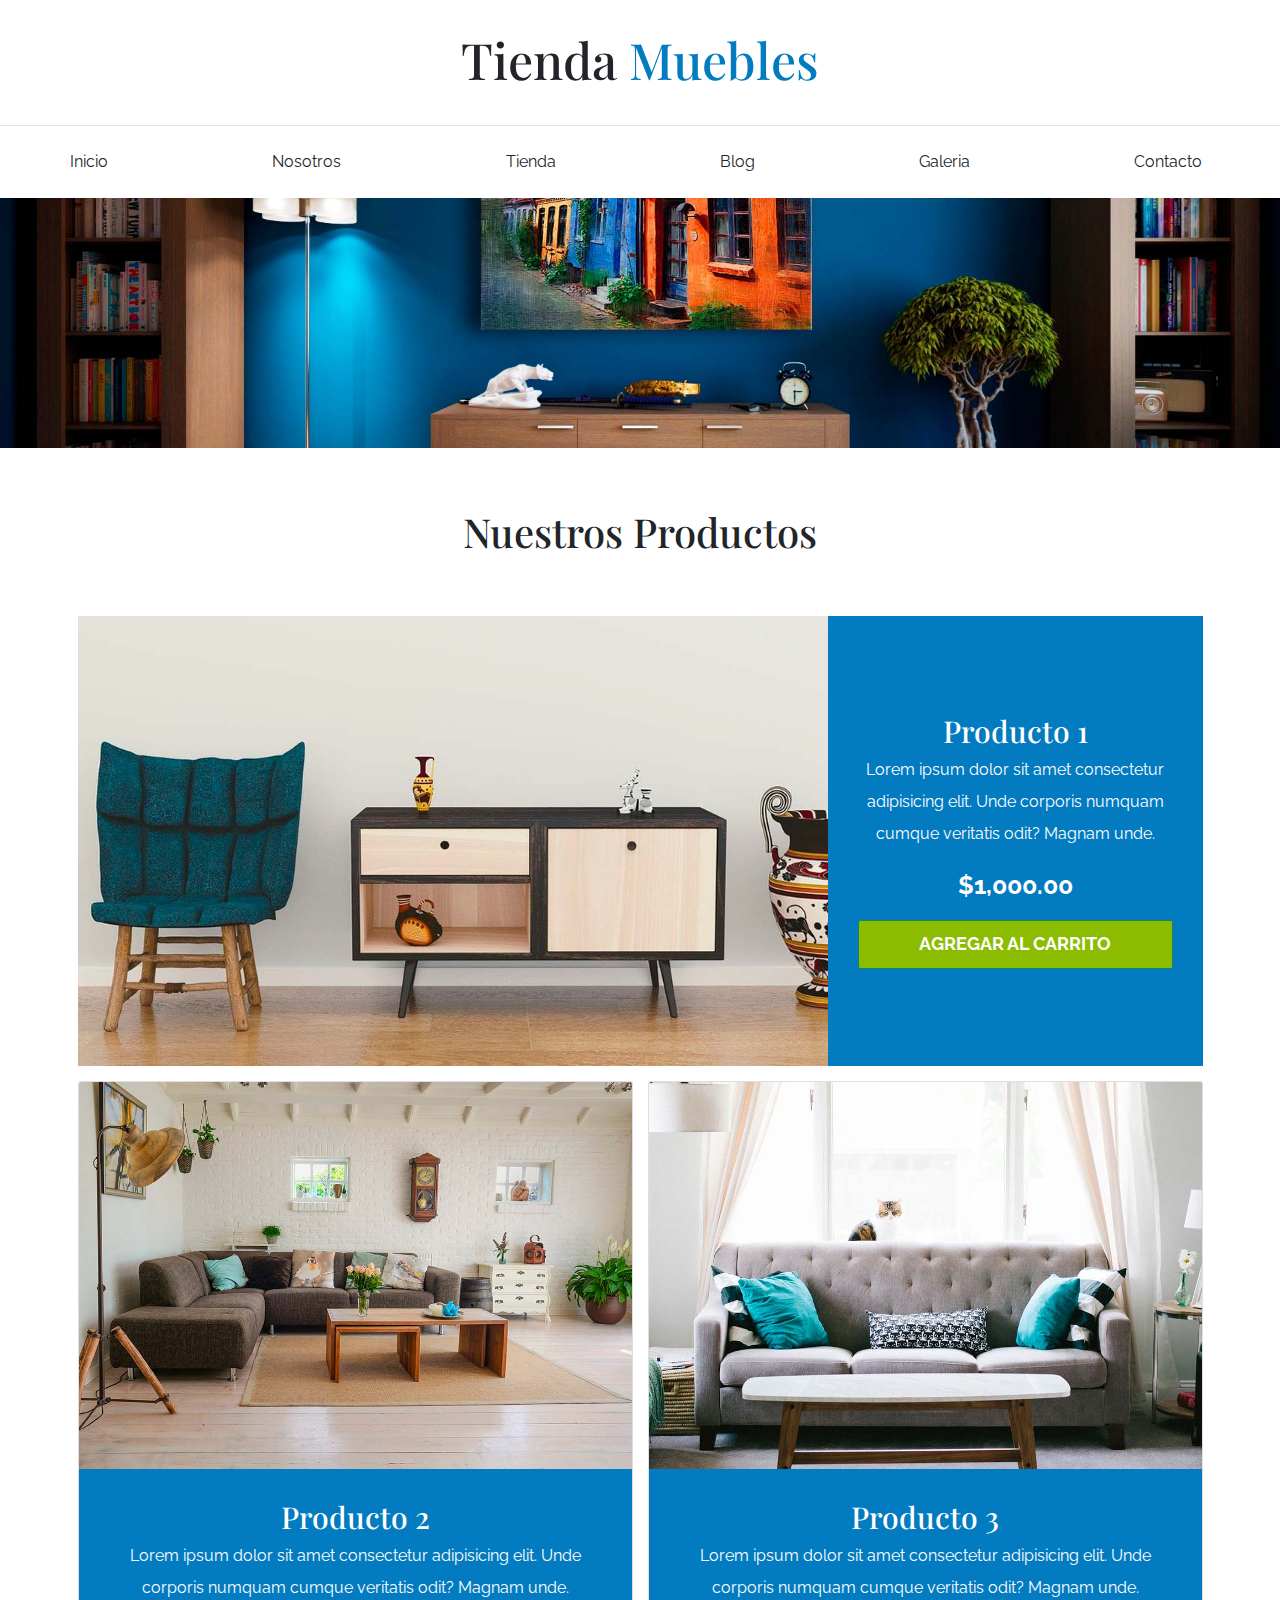
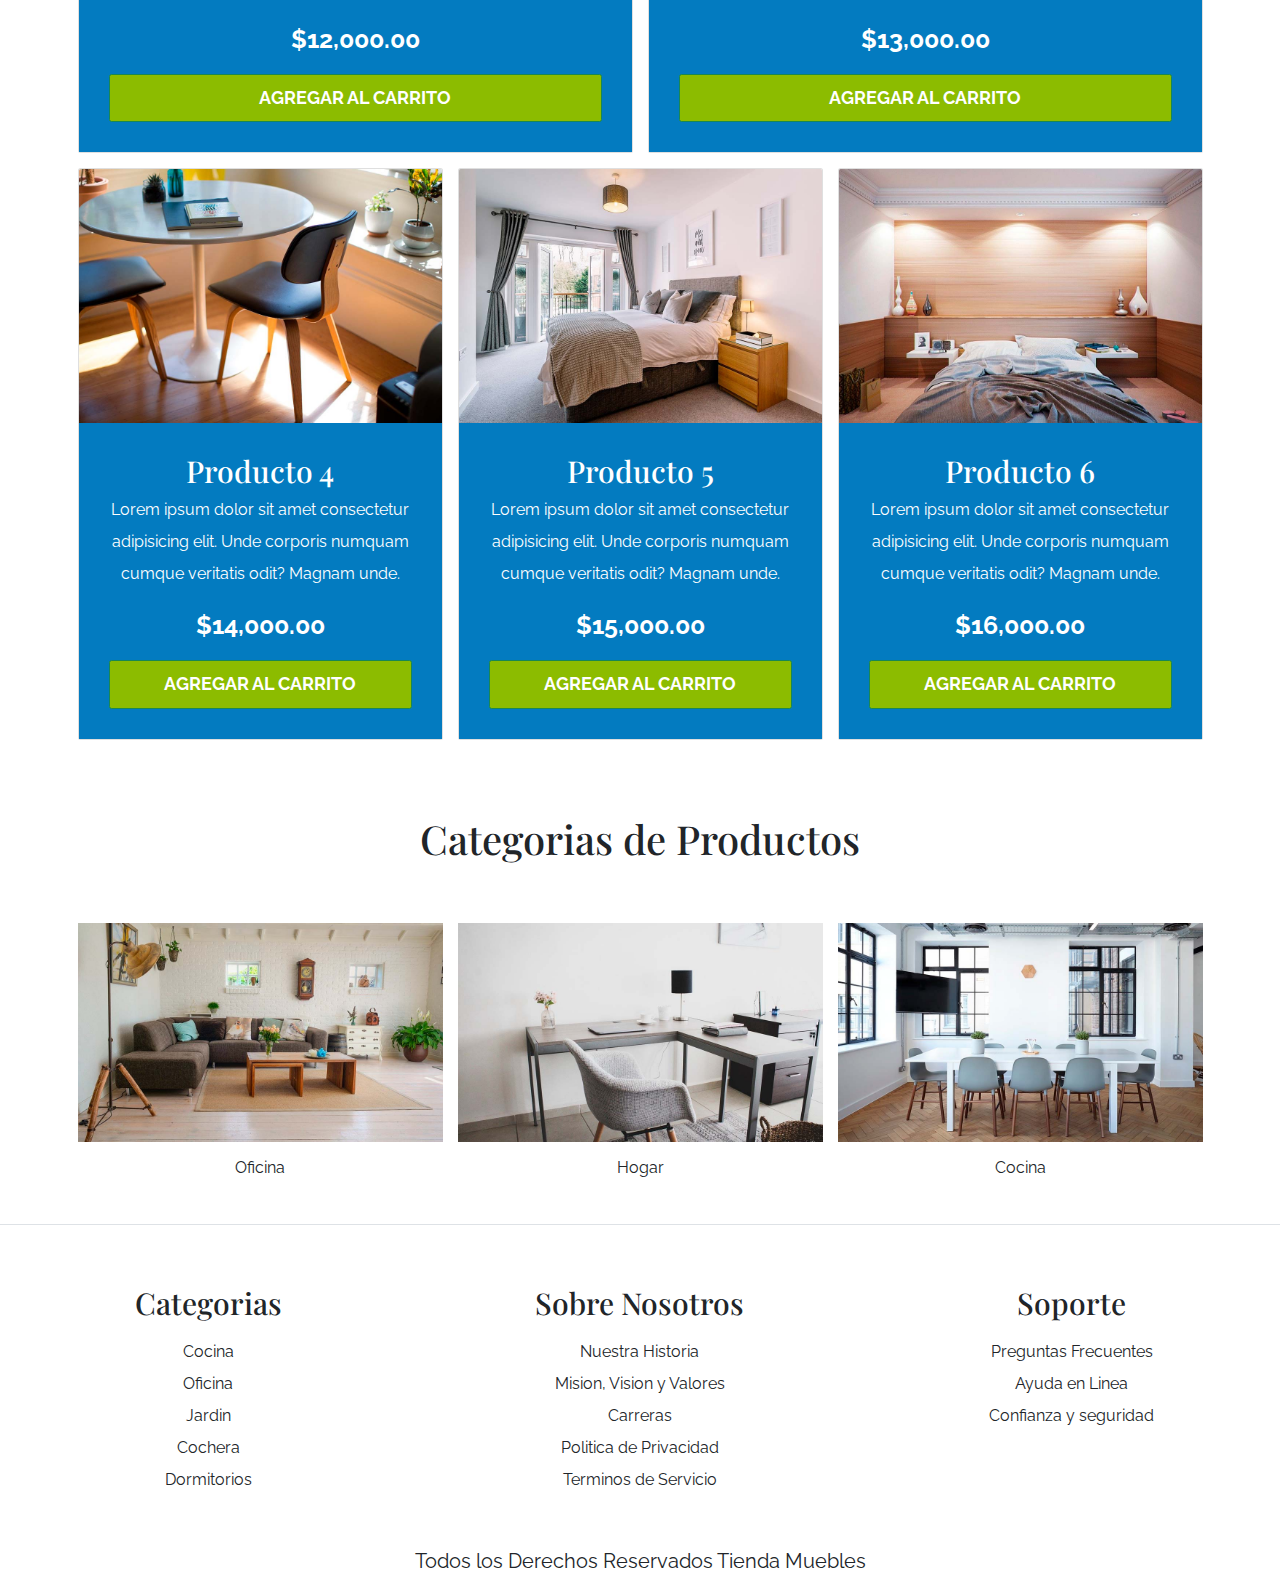
<file: index.html>
<!DOCTYPE html>
<html lang="en">
<head>
    <meta charset="UTF-8">
    <meta http-equiv="X-UA-Compatible" content="IE=edge">
    <meta name="viewport" content="width=device-width, initial-scale=1.0">
    <title>Ecommerce - Inicio</title>
    <link rel="preconnect" href="https://fonts.googleapis.com">
    <link rel="preconnect" href="https://fonts.gstatic.com" crossorigin>
    <link href="https://fonts.googleapis.com/css2?family=Playfair+Display:wght@700&family=Raleway:wght@400;700;900&display=swap" rel="stylesheet">
    <link rel="stylesheet" href="css/bootstrap.min.css">
    <link rel="stylesheet" href="css/app.css">
</head>
<body>

    <header class="py-5">
        <h1 class="text-center">Tienda 
            <span class="text-primary">Muebles</span>
        </h1>
    </header>

    <!-- Barra de Navegacion -->
    <div class="border-top py-4">
        <div class="navbar navbar-expand-lg conatiner navbar-light">
            <a href="index.html" class="navbar-brand nombre-sitio d-lg-none fs-2 fw-bold text-uppercase">
                Tienda Muebles
            </a>
            <button class="navbar-toggler" type="button" data-bs-toggle="collapse" data-bs-target="#navegacion">
                <span class="navbar-toggler-icon"></span>
            </button>
            <div id="navegacion" class="collapse navbar-collapse">
                <nav class="navbar-nav container d-flex flex-md-row justify-content-md-between text-center ">
                    <a class="text-dark text-decoration-none" href="index.html">Inicio</a>
                    <a class="text-dark text-decoration-none" href="nosotros.html">Nosotros</a>
                    <a class="text-dark text-decoration-none" href="tienda.html">Tienda</a>
                    <a class="text-dark text-decoration-none" href="blog.html">Blog</a>
                    <a class="text-dark text-decoration-none" href="galeria.html">Galeria</a>
                    <a class="text-dark text-decoration-none" href="contacto.html">Contacto</a>
                </nav>
            </div>
        </div>
    </div>

    <div class="hero"></div>
    
    <main class="container-xl py-5 ">
        <h2 class="text-center my-5"> Nuestros Productos </h2>

        <div class="row g-0 pt-5 mb-4">
            <div class="col-md-8 producto">
                <img class="img-fluid" src="img/producto1.jpg" alt="Imagen Producto">
            </div>
            <div class="col-md-4 bg-primary text-center p-5 text-white d-flex flex-column justify-content-center">
                <h3>Producto 1</h3>
                <p>Lorem ipsum dolor sit amet consectetur adipisicing elit. Unde corporis numquam cumque veritatis odit? Magnam unde.</p>
                <p class="fs-1 fw-bold ">$1,000.00</p>
                <a class="btn btn-success fs-3 fw-bold text-uppercase py-3" href="#">Agregar al carrito</a>
            </div>
        </div>

        <div class="row">
            <div class="col-md-6  mb-4">
                <div class="card">
                    <img  class="card-img-top" src="img/producto2.jpg" alt="imagen producto">
                    <div class="card-body text-center bg-primary text-white p-5">
                        <h3>Producto 2</h3>
                        <p>Lorem ipsum dolor sit amet consectetur adipisicing elit. Unde corporis numquam cumque veritatis odit? Magnam unde.</p>
                        <p class="fs-1 fw-bold ">$12,000.00</p>
                        <a class=" w-100 btn btn-success fs-3 fw-bold text-uppercase py-3" href="#">Agregar al carrito</a>
                    </div>
                </div>
            </div>
            <div class="col-md-6 mb-4">
                <div class="card">
                    <img  class="card-img-top" src="img/producto3.jpg" alt="imagen producto">
                    <div class="card-body text-center bg-primary text-white p-5">
                        <h3>Producto 3</h3>
                        <p>Lorem ipsum dolor sit amet consectetur adipisicing elit. Unde corporis numquam cumque veritatis odit? Magnam unde.</p>
                        <p class="fs-1 fw-bold ">$13,000.00</p>
                        <a class=" w-100 btn btn-success fs-3 fw-bold text-uppercase py-3" href="#">Agregar al carrito</a>
                    </div>
                </div>
            </div>
        </div>

        <div class="row">
            <div class="col-md-4 mb-4">
                <div class="card">
                    <img class="card-img-top" src="img/producto4.jpg" alt="imagen producto">
                    <div class="card-body text-center bg-primary text-white p-5">
                        <h3>Producto 4</h3>
                        <p>Lorem ipsum dolor sit amet consectetur adipisicing elit. Unde corporis numquam cumque veritatis odit? Magnam unde.</p>
                        <p class="fs-1 fw-bold ">$14,000.00</p>
                        <a class=" w-100 btn btn-success fs-3 fw-bold text-uppercase py-3" href="#">Agregar al carrito</a>
                    </div>
                </div>
            </div>
            <div class="col-md-4 mb-4">
                <div class="card">
                    <img class="card-img-top"src="img/producto5.jpg" alt="imagen producto">
                    <div class="card-body text-center bg-primary text-white p-5">
                        <h3>Producto 5</h3>
                        <p>Lorem ipsum dolor sit amet consectetur adipisicing elit. Unde corporis numquam cumque veritatis odit? Magnam unde.</p>
                        <p class="fs-1 fw-bold ">$15,000.00</p>
                        <a class=" w-100 btn btn-success fs-3 fw-bold text-uppercase py-3" href="#">Agregar al carrito</a>
                    </div>
                </div>
            </div>
            <div class="col-md-4 mb-4">
                <div class="card">
                    <img class="card-img-top" src="img/producto6.jpg" alt="imagen producto">
                    <div class="card-body text-center bg-primary text-white p-5">
                        <h3>Producto 6</h3>
                        <p>Lorem ipsum dolor sit amet consectetur adipisicing elit. Unde corporis numquam cumque veritatis odit? Magnam unde.</p>
                        <p class="fs-1 fw-bold ">$16,000.00</p>
                        <a class=" w-100 btn btn-success fs-3 fw-bold text-uppercase py-3" href="#">Agregar al carrito</a>
                    </div>
                </div>
            </div>
        </div>
    </main>

    <section class="container-xl">
        <h2 class="text-center py-5">Categorias de Productos</h2>
        <div class="row mt-5">
            <div class="col-md-4 categoria">
                <div class="overflow-hidden">
                    <img class="img-fluid" src="img/categoria1.jpg" alt="Imagen categoria 1">
                </div>
                <a class="text-dark text-decoration-none text-center d-block py-3"href="#">Oficina</a>
            </div>

            <div class="col-md-4 categoria">
                <div class="overflow-hidden">
                    <img class="img-fluid" src="img/categoria2.jpg" alt="Imagen categoria 2">
                </div>
                <a class="text-dark text-decoration-none text-center d-block py-3"href="#">Hogar</a>
            </div>

            <div class="col-md-4 categoria">
                <div class="overflow-hidden">
                    <img class="img-fluid" src="img/categoria3.jpg" alt="Imagen categoria 3">
                </div>
                <a class="text-dark text-decoration-none text-center d-block py-3"href="#">Cocina</a>
            </div>
        </div>
    </section>

    <footer class="mt-5 pt-5 border-top">
        <div class="cointeiner-xl mt-5">
            <div class="row">
                <div class="col-md-4 mb-4 mb-md text-center">
                    <h3 class="mb-4">Categorias</h3>
                    <nav class="d-flex flex-column">
                        <a class="text-dark text-decoration-none" href="#">Cocina</a>
                        <a class="text-dark text-decoration-none" href="#">Oficina</a>
                        <a class="text-dark text-decoration-none" href="#">Jardin</a>
                        <a class="text-dark text-decoration-none" href="#">Cochera</a>
                        <a class="text-dark text-decoration-none" href="#">Dormitorios</a>
                    </nav>
                </div>

                <div class="col-md-4 mb-4 mb-md text-center">
                    <h3 class="mb-4">Sobre Nosotros</h3>
                    <nav class="d-flex flex-column">
                        <a class="text-dark text-decoration-none" href="#">Nuestra Historia</a>
                        <a class="text-dark text-decoration-none" href="#">Mision, Vision y Valores</a>
                        <a class="text-dark text-decoration-none" href="#">Carreras</a>
                        <a class="text-dark text-decoration-none" href="#">Politica de Privacidad</a>
                        <a class="text-dark text-decoration-none" href="#">Terminos de Servicio</a>
                    </nav>
                </div>

                <div class="col-md-4 mb-4 mb-md text-center">
                    <h3 class="mb-4">Soporte</h3>
                    <nav class="d-flex flex-column">
                        <a class="text-dark text-decoration-none" href="#">Preguntas Frecuentes</a>
                        <a class="text-dark text-decoration-none" href="#">Ayuda en Linea</a>
                        <a class="text-dark text-decoration-none" href="#">Confianza y seguridad</a>
                    </nav>
                </div>
            </div>
            <p class="mt-5 text-center fs-2">Todos los Derechos Reservados Tienda Muebles</p>
        </div>
    </footer>
    
    <script src="js/bootstrap.bundle.min.js"></script>
</body>
</html>
</file>
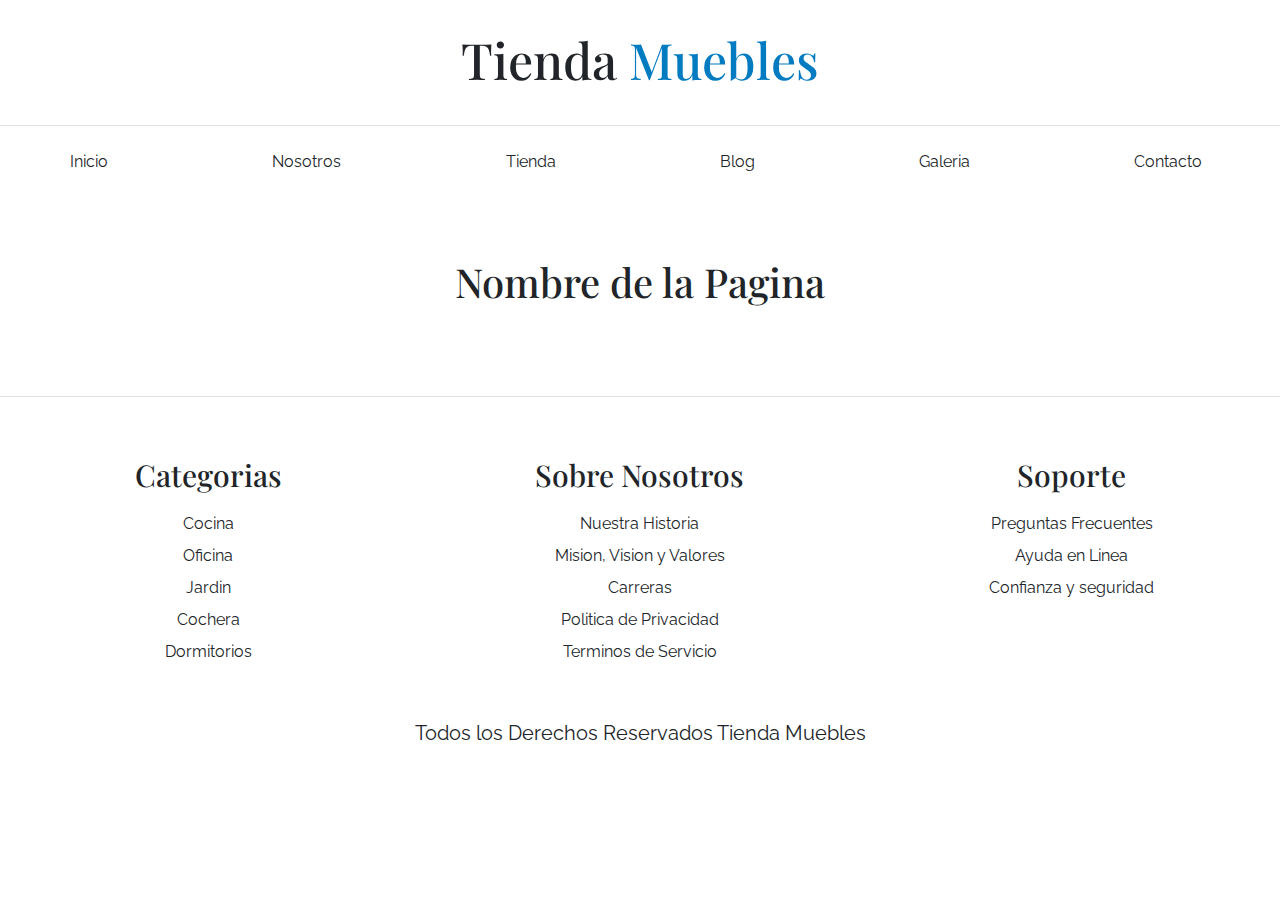
<file: base.html>
<!DOCTYPE html>
<html lang="en">
<head>
    <meta charset="UTF-8">
    <meta http-equiv="X-UA-Compatible" content="IE=edge">
    <meta name="viewport" content="width=device-width, initial-scale=1.0">
    <title>Nombre Pagina</title>
    <link rel="preconnect" href="https://fonts.googleapis.com">
    <link rel="preconnect" href="https://fonts.gstatic.com" crossorigin>
    <link href="https://fonts.googleapis.com/css2?family=Playfair+Display:wght@700&family=Raleway:wght@400;700;900&display=swap" rel="stylesheet">
    <link rel="stylesheet" href="css/bootstrap.min.css">
    <link rel="stylesheet" href="css/app.css">
</head>
<body>

    <header class="py-5">
        <h1 class="text-center">Tienda 
            <span class="text-primary">Muebles</span>
        </h1>
    </header>

    <!-- Barra de Navegacion -->
    <div class="border-top py-4">
        <div class="navbar navbar-expand-lg conatiner navbar-light">
            <a href="index.html" class="navbar-brand nombre-sitio d-lg-none fs-2 fw-bold text-uppercase">
                Tienda Muebles
            </a>
            <button class="navbar-toggler" type="button" data-bs-toggle="collapse" data-bs-target="#navegacion">
                <span class="navbar-toggler-icon"></span>
            </button>
            <div id="navegacion" class="collapse navbar-collapse">
                <nav class="navbar-nav container d-flex flex-md-row justify-content-md-between text-center ">
                    <a class="text-dark text-decoration-none" href="index.html">Inicio</a>
                    <a class="text-dark text-decoration-none" href="nosotros.html">Nosotros</a>
                    <a class="text-dark text-decoration-none" href="tienda.html">Tienda</a>
                    <a class="text-dark text-decoration-none" href="blog.html">Blog</a>
                    <a class="text-dark text-decoration-none" href="galeria.html">Galeria</a>
                    <a class="text-dark text-decoration-none" href="contacto.html">Contacto</a>
                </nav>
            </div>
        </div>
    </div>
    
    <main class="container-xl py-5 ">
        <h2 class="text-center my-5"> Nombre de la Pagina </h2>

    </main>

    <footer class="mt-5 pt-5 border-top">
        <div class="cointeiner-xl mt-5">
            <div class="row">
                <div class="col-md-4 mb-4 mb-md text-center">
                    <h3 class="mb-4">Categorias</h3>
                    <nav class="d-flex flex-column">
                        <a class="text-dark text-decoration-none" href="#">Cocina</a>
                        <a class="text-dark text-decoration-none" href="#">Oficina</a>
                        <a class="text-dark text-decoration-none" href="#">Jardin</a>
                        <a class="text-dark text-decoration-none" href="#">Cochera</a>
                        <a class="text-dark text-decoration-none" href="#">Dormitorios</a>
                    </nav>
                </div>

                <div class="col-md-4 mb-4 mb-md text-center">
                    <h3 class="mb-4">Sobre Nosotros</h3>
                    <nav class="d-flex flex-column">
                        <a class="text-dark text-decoration-none" href="#">Nuestra Historia</a>
                        <a class="text-dark text-decoration-none" href="#">Mision, Vision y Valores</a>
                        <a class="text-dark text-decoration-none" href="#">Carreras</a>
                        <a class="text-dark text-decoration-none" href="#">Politica de Privacidad</a>
                        <a class="text-dark text-decoration-none" href="#">Terminos de Servicio</a>
                    </nav>
                </div>

                <div class="col-md-4 mb-4 mb-md text-center">
                    <h3 class="mb-4">Soporte</h3>
                    <nav class="d-flex flex-column">
                        <a class="text-dark text-decoration-none" href="#">Preguntas Frecuentes</a>
                        <a class="text-dark text-decoration-none" href="#">Ayuda en Linea</a>
                        <a class="text-dark text-decoration-none" href="#">Confianza y seguridad</a>
                    </nav>
                </div>
            </div>
            <p class="mt-5 text-center fs-2">Todos los Derechos Reservados Tienda Muebles</p>
        </div>
    </footer>
    
    <script src="js/bootstrap.bundle.min.js"></script>
</body>
</html>
</file>
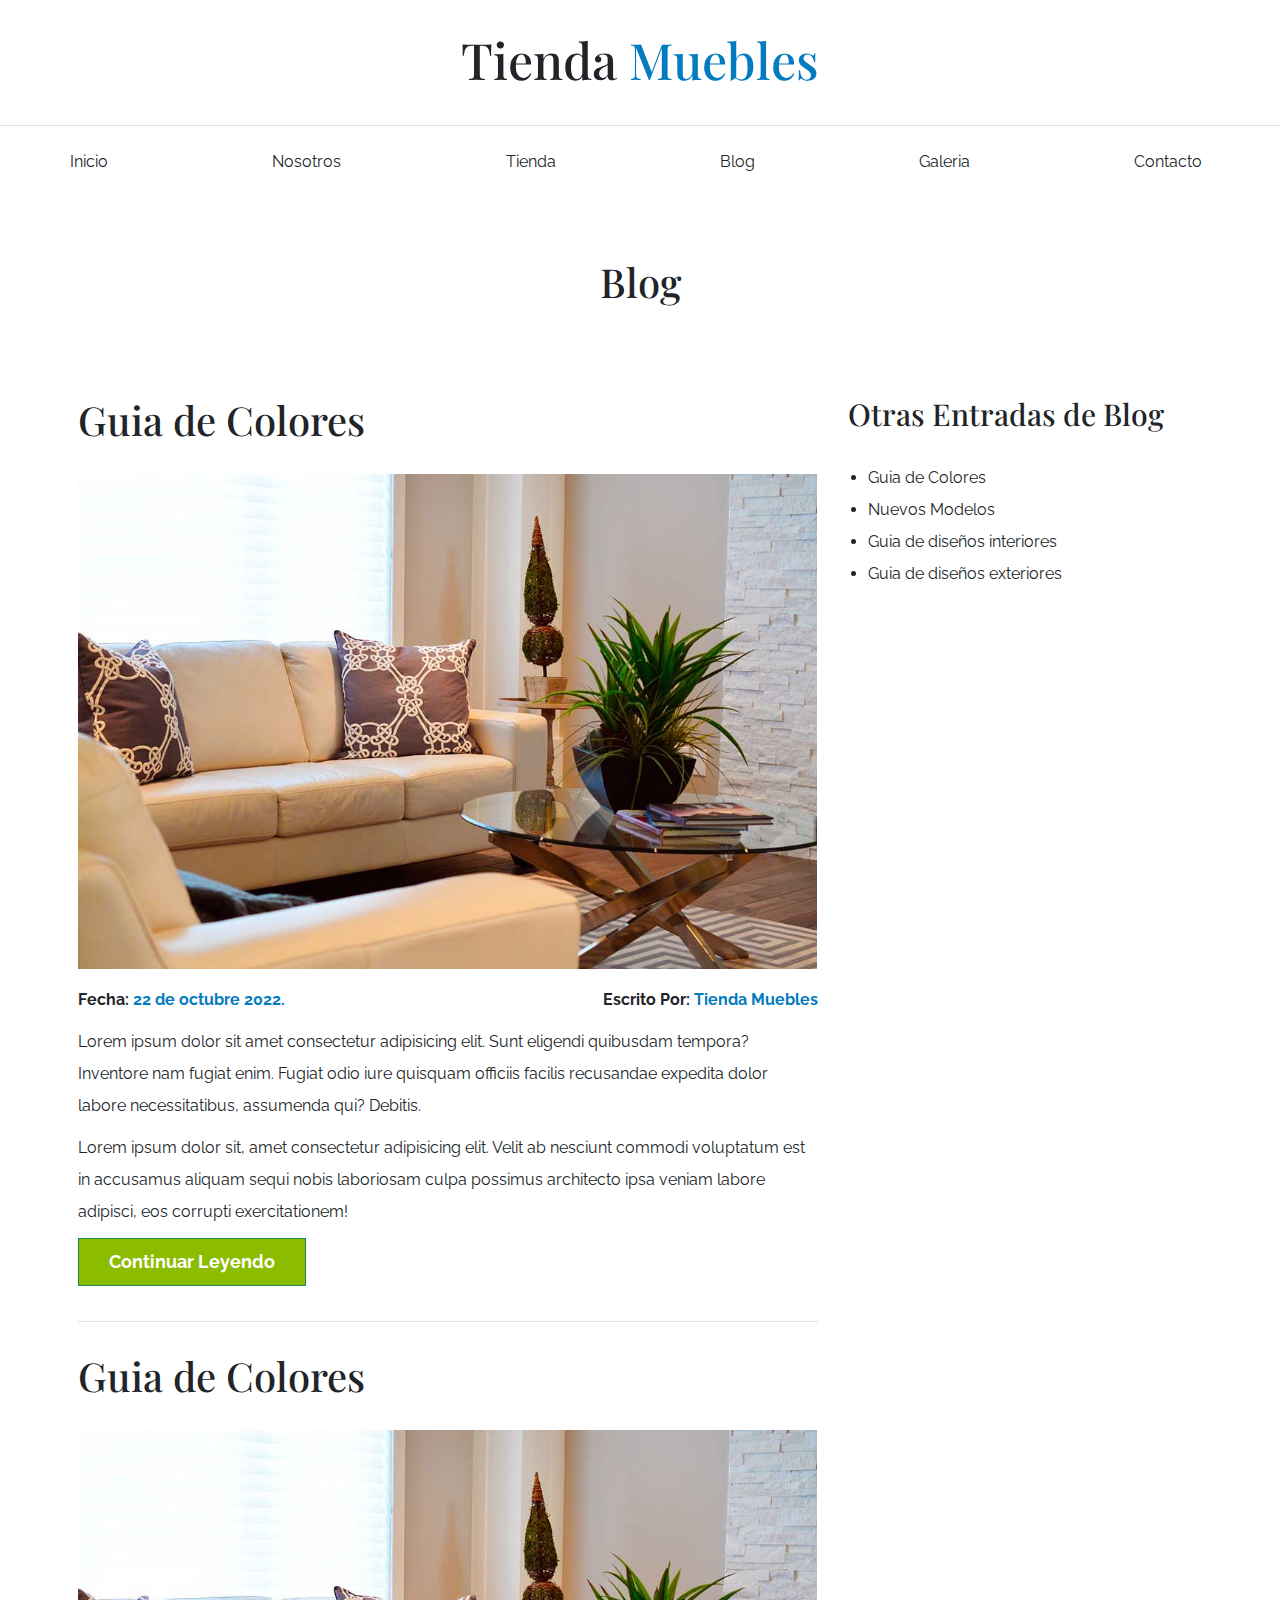
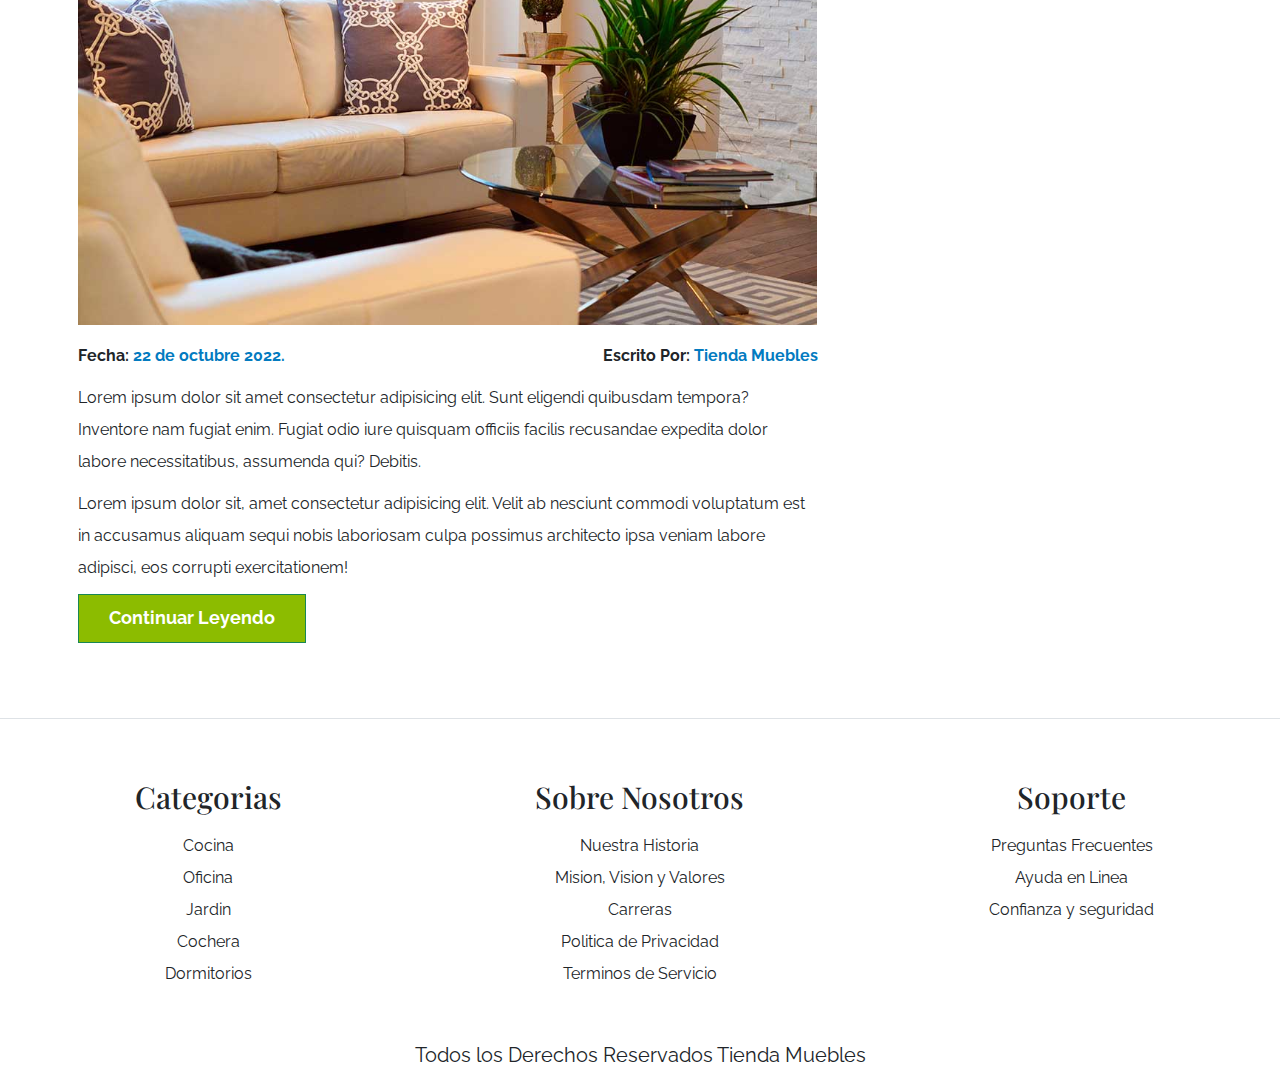
<file: blog.html>
<!DOCTYPE html>
<html lang="en">
<head>
    <meta charset="UTF-8">
    <meta http-equiv="X-UA-Compatible" content="IE=edge">
    <meta name="viewport" content="width=device-width, initial-scale=1.0">
    <title>Ecommerce - Inicio</title>
    <link rel="preconnect" href="https://fonts.googleapis.com">
    <link rel="preconnect" href="https://fonts.gstatic.com" crossorigin>
    <link href="https://fonts.googleapis.com/css2?family=Playfair+Display:wght@700&family=Raleway:wght@400;700;900&display=swap" rel="stylesheet">
    <link rel="stylesheet" href="css/bootstrap.min.css">
    <link rel="stylesheet" href="css/app.css">
</head>
<body>

    <header class="py-5">
        <h1 class="text-center">Tienda 
            <span class="text-primary">Muebles</span>
        </h1>
    </header>

    <!-- Barra de Navegacion -->
    <div class="border-top py-4">
        <div class="navbar navbar-expand-lg conatiner navbar-light">
            <a href="index.html" class="navbar-brand nombre-sitio d-lg-none fs-2 fw-bold text-uppercase">
                Tienda Muebles
            </a>
            <button class="navbar-toggler" type="button" data-bs-toggle="collapse" data-bs-target="#navegacion">
                <span class="navbar-toggler-icon"></span>
            </button>
            <div id="navegacion" class="collapse navbar-collapse">
                <nav class="navbar-nav container d-flex flex-md-row justify-content-md-between text-center ">
                    <a class="text-dark text-decoration-none" href="index.html">Inicio</a>
                    <a class="text-dark text-decoration-none" href="nosotros.html">Nosotros</a>
                    <a class="text-dark text-decoration-none" href="tienda.html">Tienda</a>
                    <a class="text-dark text-decoration-none" href="blog.html">Blog</a>
                    <a class="text-dark text-decoration-none" href="galeria.html">Galeria</a>
                    <a class="text-dark text-decoration-none" href="contacto.html">Contacto</a>
                </nav>
            </div>
        </div>
    </div>
    
    <section class="container-xl py-5 ">
        <h2 class="text-center my-5"> Blog </h2>

        <div class="row mt-5 g-5">
            <main class="col-md-8 order-1 order-md-0">
                <article class="mb-2 pb-5">
                    <h2 class="my-5">Guia de Colores</h2>
                    <img class="img-fluid" src="img/nosotros.jpg" alt="Imagen Blog">
                    <div class="d-flex flex-column flex-md-row justify-content-md-between mt-4">
                        <p class="fw-bold">
                            Fecha:
                            <span class="text-primary">22 de octubre 2022.</span>
                        </p>
                        <p class="fw-bold">
                            Escrito Por:
                            <span class="text-primary">Tienda Muebles</span>
                        </p>
                    </div>
                    <p>Lorem ipsum dolor sit amet consectetur adipisicing elit. Sunt eligendi quibusdam tempora? Inventore nam fugiat enim. Fugiat odio iure quisquam officiis facilis recusandae expedita dolor labore necessitatibus, assumenda qui? Debitis.</p>

                    <p>Lorem ipsum dolor sit, amet consectetur adipisicing elit. Velit ab nesciunt commodi voluptatum est in accusamus aliquam sequi nobis laboriosam culpa possimus architecto ipsa veniam labore adipisci, eos corrupti exercitationem!</p>
            
                    <a href="entrada.html" class="btn btn-success px-5 py-3 fs-3 text-upercase fw-bold rounded-0 d-block d-md-inline-block">Continuar Leyendo</a>
                </article>

                <article class="mb-2 border-top pb-3">
                    <h2 class="my-5">Guia de Colores</h2>
                    <img class="img-fluid" src="img/nosotros.jpg" alt="Imagen Blog">
                    <div class="d-flex flex-column flex-md-row justify-content-md-between mt-4">
                        <p class="fw-bold">
                            Fecha:
                            <span class="text-primary">22 de octubre 2022.</span>
                        </p>
                        <p class="fw-bold">
                            Escrito Por:
                            <span class="text-primary">Tienda Muebles</span>
                        </p>
                    </div>
                    <p>Lorem ipsum dolor sit amet consectetur adipisicing elit. Sunt eligendi quibusdam tempora? Inventore nam fugiat enim. Fugiat odio iure quisquam officiis facilis recusandae expedita dolor labore necessitatibus, assumenda qui? Debitis.</p>

                    <p>Lorem ipsum dolor sit, amet consectetur adipisicing elit. Velit ab nesciunt commodi voluptatum est in accusamus aliquam sequi nobis laboriosam culpa possimus architecto ipsa veniam labore adipisci, eos corrupti exercitationem!</p>
            
                    <a href="entrada.html" class="btn btn-success px-5 py-3 fs-3 text-upercase fw-bold rounded-0 d-block d-md-inline-block">Continuar Leyendo</a>
                </article>
            </main>
            <aside class="col-md-4">
                <h3 class="my-5">Otras Entradas de Blog</h3>

                <ul class="mt-5">
                    <li>
                        <a href="#"class="text-decoration-none text-dark">Guia de Colores</a>
                    </li>
                    <li>
                        <a href="#"class="text-decoration-none text-dark">Nuevos Modelos</a>
                    </li>
                    <li>
                        <a href="#"class="text-decoration-none text-dark">Guia de diseños interiores</a>
                    </li>
                    <li>
                        <a href="#"class="text-decoration-none text-dark">Guia de diseños exteriores</a>
                    </li>
                </ul>
            </aside>
        </div>
    </section>

    <footer class="mt-5 pt-5 border-top">
        <div class="cointeiner-xl mt-5">
            <div class="row">
                <div class="col-md-4 mb-4 mb-md text-center">
                    <h3 class="mb-4">Categorias</h3>
                    <nav class="d-flex flex-column">
                        <a class="text-dark text-decoration-none" href="#">Cocina</a>
                        <a class="text-dark text-decoration-none" href="#">Oficina</a>
                        <a class="text-dark text-decoration-none" href="#">Jardin</a>
                        <a class="text-dark text-decoration-none" href="#">Cochera</a>
                        <a class="text-dark text-decoration-none" href="#">Dormitorios</a>
                    </nav>
                </div>

                <div class="col-md-4 mb-4 mb-md text-center">
                    <h3 class="mb-4">Sobre Nosotros</h3>
                    <nav class="d-flex flex-column">
                        <a class="text-dark text-decoration-none" href="#">Nuestra Historia</a>
                        <a class="text-dark text-decoration-none" href="#">Mision, Vision y Valores</a>
                        <a class="text-dark text-decoration-none" href="#">Carreras</a>
                        <a class="text-dark text-decoration-none" href="#">Politica de Privacidad</a>
                        <a class="text-dark text-decoration-none" href="#">Terminos de Servicio</a>
                    </nav>
                </div>

                <div class="col-md-4 mb-4 mb-md text-center">
                    <h3 class="mb-4">Soporte</h3>
                    <nav class="d-flex flex-column">
                        <a class="text-dark text-decoration-none" href="#">Preguntas Frecuentes</a>
                        <a class="text-dark text-decoration-none" href="#">Ayuda en Linea</a>
                        <a class="text-dark text-decoration-none" href="#">Confianza y seguridad</a>
                    </nav>
                </div>
            </div>
            <p class="mt-5 text-center fs-2">Todos los Derechos Reservados Tienda Muebles</p>
        </div>
    </footer>
    
    <script src="js/bootstrap.bundle.min.js"></script>
</body>
</html>
</file>
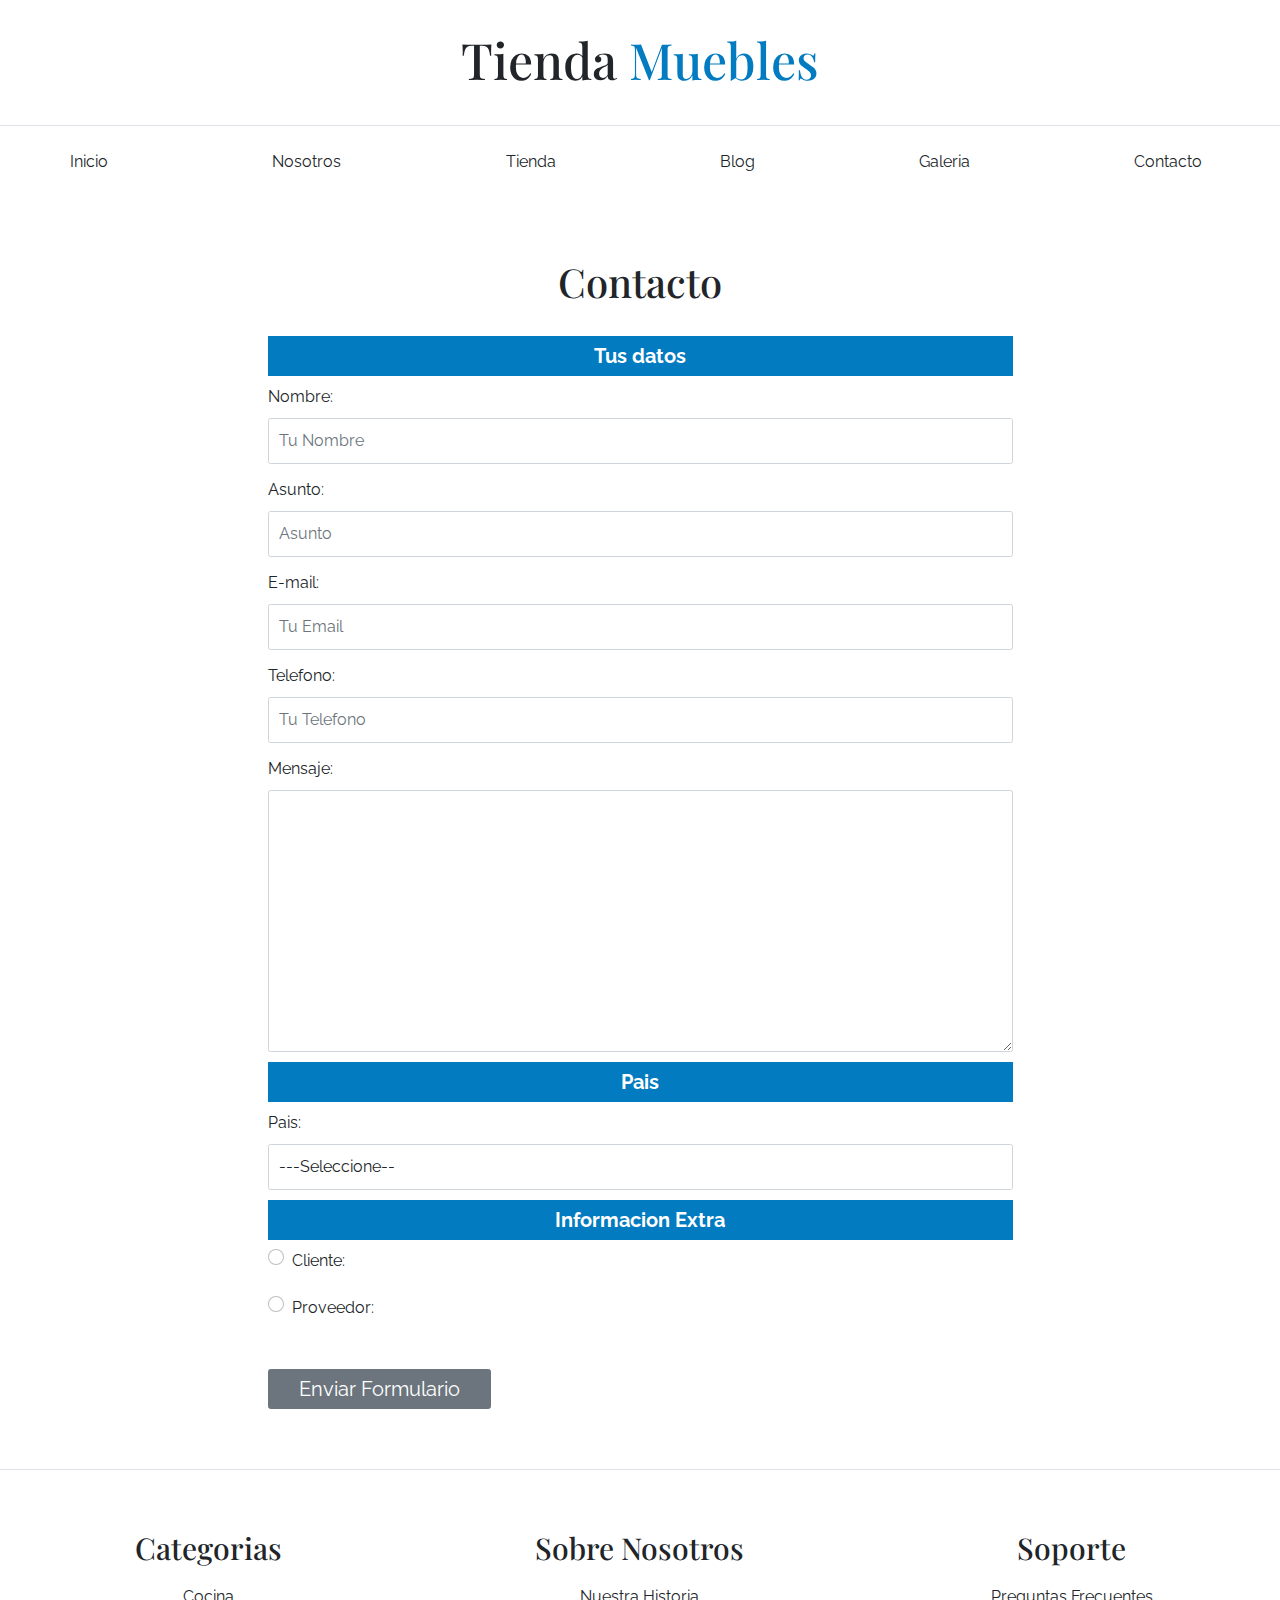
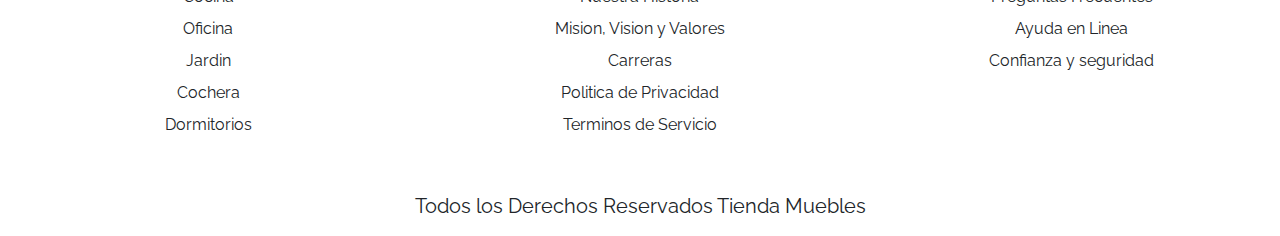
<file: contacto.html>
<!DOCTYPE html>
<html lang="en">
<head>
    <meta charset="UTF-8">
    <meta http-equiv="X-UA-Compatible" content="IE=edge">
    <meta name="viewport" content="width=device-width, initial-scale=1.0">
    <title>Ecommerce - Contacto</title>
    <link rel="preconnect" href="https://fonts.googleapis.com">
    <link rel="preconnect" href="https://fonts.gstatic.com" crossorigin>
    <link href="https://fonts.googleapis.com/css2?family=Playfair+Display:wght@700&family=Raleway:wght@400;700;900&display=swap" rel="stylesheet">
    <link rel="stylesheet" href="css/bootstrap.min.css">
    <link rel="stylesheet" href="css/app.css">
</head>
<body>

    <header class="py-5">
        <h1 class="text-center">Tienda 
            <span class="text-primary">Muebles</span>
        </h1>
    </header>

    <!-- Barra de Navegacion -->
    <div class="border-top py-4">
        <div class="navbar navbar-expand-lg conatiner navbar-light">
            <a href="index.html" class="navbar-brand nombre-sitio d-lg-none fs-2 fw-bold text-uppercase">
                Tienda Muebles
            </a>
            <button class="navbar-toggler" type="button" data-bs-toggle="collapse" data-bs-target="#navegacion">
                <span class="navbar-toggler-icon"></span>
            </button>
            <div id="navegacion" class="collapse navbar-collapse">
                <nav class="navbar-nav container d-flex flex-md-row justify-content-md-between text-center ">
                    <a class="text-dark text-decoration-none" href="index.html">Inicio</a>
                    <a class="text-dark text-decoration-none" href="nosotros.html">Nosotros</a>
                    <a class="text-dark text-decoration-none" href="tienda.html">Tienda</a>
                    <a class="text-dark text-decoration-none" href="blog.html">Blog</a>
                    <a class="text-dark text-decoration-none" href="galeria.html">Galeria</a>
                    <a class="text-dark text-decoration-none" href="contacto.html">Contacto</a>
                </nav>
            </div>
        </div>
    </div>
    
    <main class="container-xl py-5 ">
        <h2 class="text-center my-5"> Contacto </h2>

        <div class="row justify-content-center">
            <form class="col-md-8 needs-validation" novalidate>
                <fieldset>
                    <legend class="bg-primary text-center text-white fs-2 fw-bold">Tus datos</legend>

                    <div class="mb-3">
                        <label class="form-label" for="nombre">Nombre:</label>
                        <input class="form-control" type="text" id="nombre" placeholder="Tu Nombre" required>
                        <span class="invalid-feedback">Hubo un error..</span>
                    </div>
                    <div class="mb-3">
                        <label class="form-label" for="asunto">Asunto:</label>
                        <input class="form-control" type="text" id="asunto" placeholder="Asunto">
                        <span class="valid-feedback">Validacion Correcta</span>
                    </div>
                    <div class="mb-3">
                        <label class="form-label" for="email">E-mail:</label>
                        <input class="form-control" type="email" id="email" placeholder="Tu Email">
                    </div>
                    <div class="mb-3">
                        <label class="form-label" for="tel">Telefono:</label>
                        <input class="form-control" type="tel" id="tel" placeholder="Tu Telefono">
                    </div>
                    <div class="mb-3">
                        <label class="form-label" for="mensaje">Mensaje:</label>
                        <textarea class="form-control" rows="10" id="mensaje"></textarea> 
                    </div>
                </fieldset>

                <fieldset>
                    <legend class="bg-primary text-center text-white fs-2 fw-bold">Pais</legend>
                    <div class="mb-3">
                        <label class="form-label" for="pais">Pais:</label>
                        <select class="form-control" id="pais">
                            <option value="">---Seleccione--</option>
                            <option value="MX">Mexico</option>
                            <option value="PR">Peru</option>
                            <option value="CO">Colombia</option>
                            <option value="AR">Argentina</option>
                            <option value="ES">España</option>
                            <option value="Cl">Chile</option>
                        </select>
                    </div>
                </fieldset>

                <fieldset>
                    <legend class="bg-primary text-center text-white fs-2 fw-bold">Informacion Extra</legend>

                    <div class="mb-3 form-check">
                        <label class="form-label" for="cliente">Cliente:</label>
                        <input name="tipo" type="radio" class="form-check-input" id="cliente">
                    </div>
                    <div class="mb-3 form-check">
                        <label class="form-label" for="proveedor">Proveedor:</label>
                        <input name="tipo" type="radio" class="form-check-input" id="proveedor">
                    </div>
                </fieldset>
                <div class="d-grid d-md-flex">
                    <input class="btn btn-secondary fs-2 px-5 mt-5 " type="submit" value="Enviar Formulario">
                </div>
            </form>
        </div>

    </main>

    <footer class="mt-5 pt-5 border-top">
        <div class="cointeiner-xl mt-5">
            <div class="row">
                <div class="col-md-4 mb-4 mb-md text-center">
                    <h3 class="mb-4">Categorias</h3>
                    <nav class="d-flex flex-column">
                        <a class="text-dark text-decoration-none" href="#">Cocina</a>
                        <a class="text-dark text-decoration-none" href="#">Oficina</a>
                        <a class="text-dark text-decoration-none" href="#">Jardin</a>
                        <a class="text-dark text-decoration-none" href="#">Cochera</a>
                        <a class="text-dark text-decoration-none" href="#">Dormitorios</a>
                    </nav>
                </div>

                <div class="col-md-4 mb-4 mb-md text-center">
                    <h3 class="mb-4">Sobre Nosotros</h3>
                    <nav class="d-flex flex-column">
                        <a class="text-dark text-decoration-none" href="#">Nuestra Historia</a>
                        <a class="text-dark text-decoration-none" href="#">Mision, Vision y Valores</a>
                        <a class="text-dark text-decoration-none" href="#">Carreras</a>
                        <a class="text-dark text-decoration-none" href="#">Politica de Privacidad</a>
                        <a class="text-dark text-decoration-none" href="#">Terminos de Servicio</a>
                    </nav>
                </div>

                <div class="col-md-4 mb-4 mb-md text-center">
                    <h3 class="mb-4">Soporte</h3>
                    <nav class="d-flex flex-column">
                        <a class="text-dark text-decoration-none" href="#">Preguntas Frecuentes</a>
                        <a class="text-dark text-decoration-none" href="#">Ayuda en Linea</a>
                        <a class="text-dark text-decoration-none" href="#">Confianza y seguridad</a>
                    </nav>
                </div>
            </div>
            <p class="mt-5 text-center fs-2">Todos los Derechos Reservados Tienda Muebles</p>
        </div>
    </footer>
    
    <script src="js/bootstrap.bundle.min.js"></script>
    <script src="js/app.js"></script>
</body>
</html>
</file>
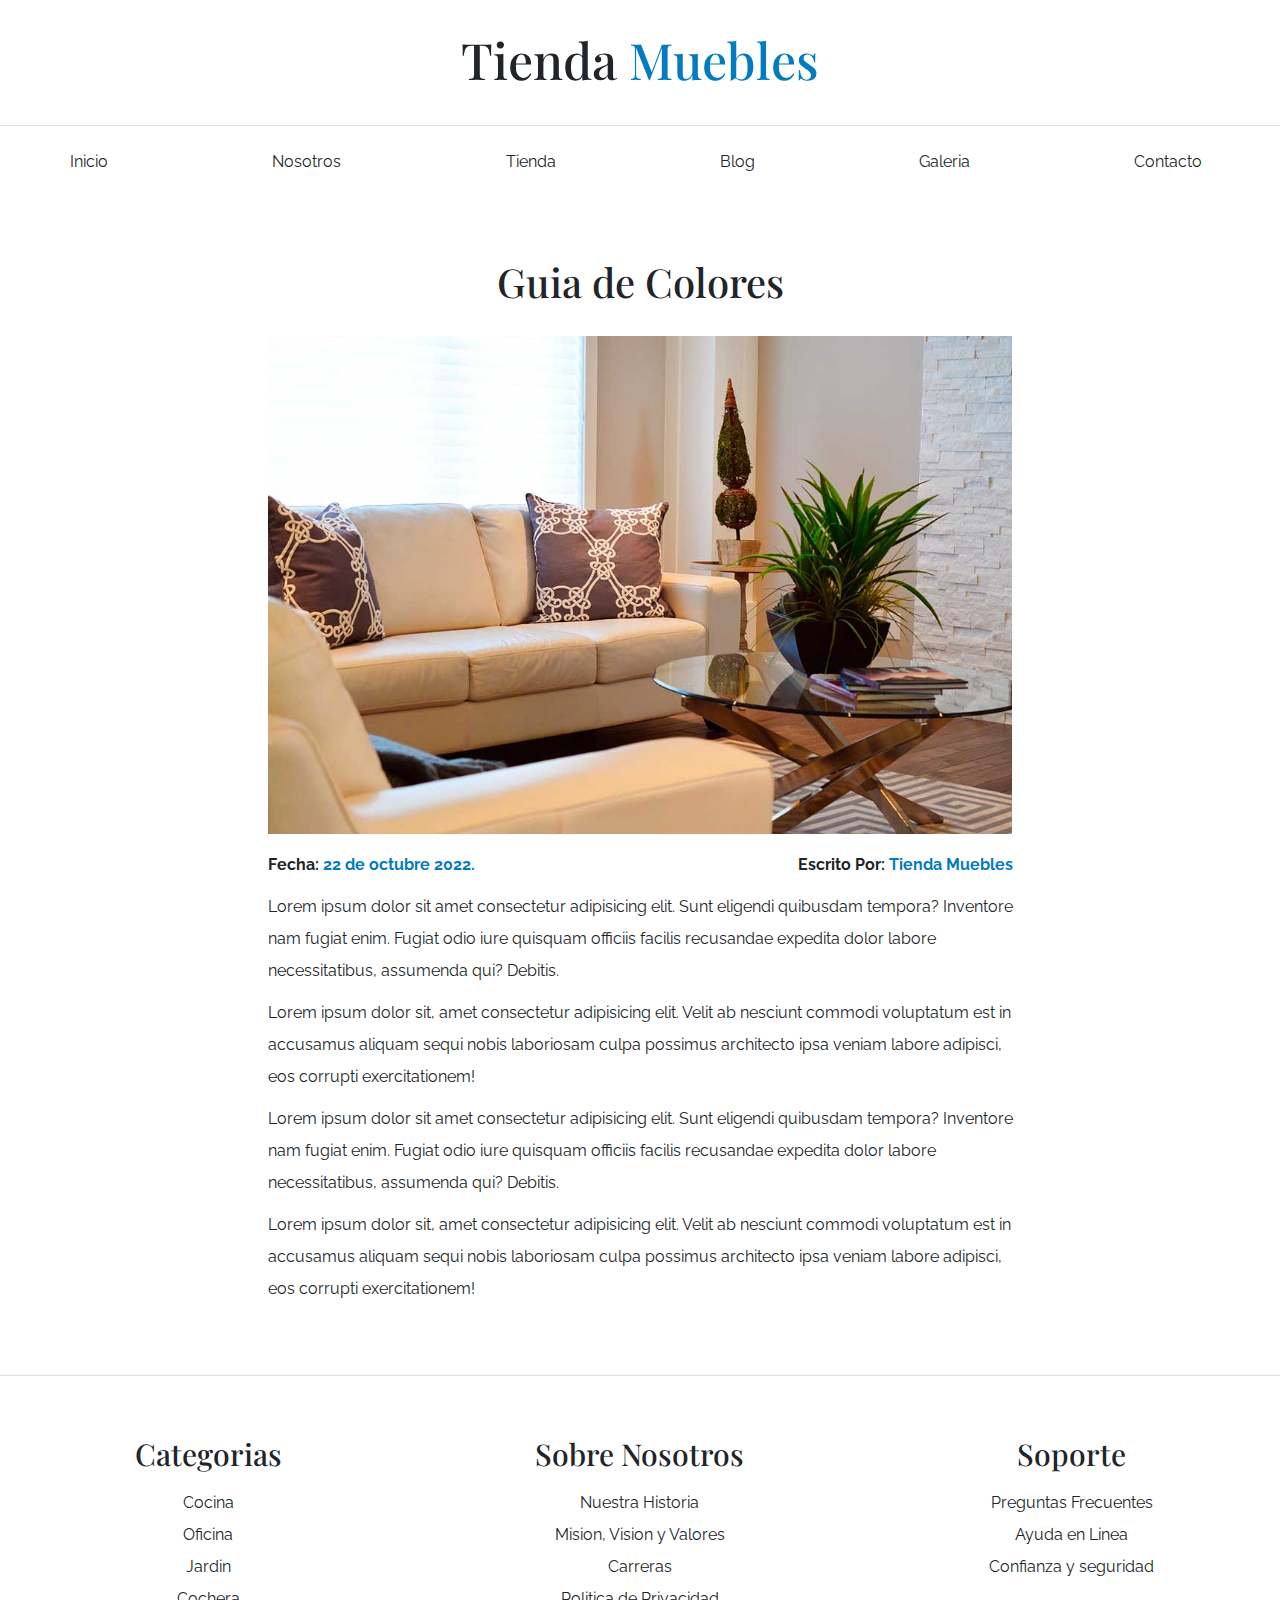
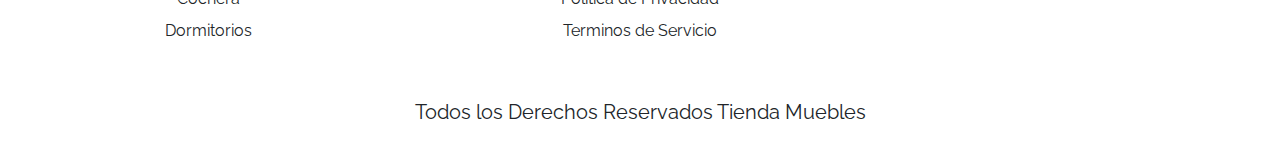
<file: entrada.html>
<!DOCTYPE html>
<html lang="en">
<head>
    <meta charset="UTF-8">
    <meta http-equiv="X-UA-Compatible" content="IE=edge">
    <meta name="viewport" content="width=device-width, initial-scale=1.0">
    <title>Ecommerce - Entrada de Blog</title>
    <link rel="preconnect" href="https://fonts.googleapis.com">
    <link rel="preconnect" href="https://fonts.gstatic.com" crossorigin>
    <link href="https://fonts.googleapis.com/css2?family=Playfair+Display:wght@700&family=Raleway:wght@400;700;900&display=swap" rel="stylesheet">
    <link rel="stylesheet" href="css/bootstrap.min.css">
    <link rel="stylesheet" href="css/app.css">
</head>
<body>

    <header class="py-5">
        <h1 class="text-center">Tienda 
            <span class="text-primary">Muebles</span>
        </h1>
    </header>

    <!-- Barra de Navegacion -->
    <div class="border-top py-4">
        <div class="navbar navbar-expand-lg conatiner navbar-light">
            <a href="index.html" class="navbar-brand nombre-sitio d-lg-none fs-2 fw-bold text-uppercase">
                Tienda Muebles
            </a>
            <button class="navbar-toggler" type="button" data-bs-toggle="collapse" data-bs-target="#navegacion">
                <span class="navbar-toggler-icon"></span>
            </button>
            <div id="navegacion" class="collapse navbar-collapse">
                <nav class="navbar-nav container d-flex flex-md-row justify-content-md-between text-center ">
                    <a class="text-dark text-decoration-none" href="index.html">Inicio</a>
                    <a class="text-dark text-decoration-none" href="nosotros.html">Nosotros</a>
                    <a class="text-dark text-decoration-none" href="tienda.html">Tienda</a>
                    <a class="text-dark text-decoration-none" href="blog.html">Blog</a>
                    <a class="text-dark text-decoration-none" href="galeria.html">Galeria</a>
                    <a class="text-dark text-decoration-none" href="contacto.html">Contacto</a>
                </nav>
            </div>
        </div>
    </div>
    
    <main class="container-xl py-5 ">
        <h2 class="text-center my-5"> Guia de Colores </h2>

        <div class="row justify-content-md-center">
            <article class="col-md-8">
                    <img class="img-fluid" src="img/nosotros.jpg" alt="Imagen Blog">
                    <div class="d-flex flex-column flex-md-row justify-content-md-between mt-4">
                        <p class="fw-bold">
                            Fecha:
                            <span class="text-primary">22 de octubre 2022.</span>
                        </p>
                        <p class="fw-bold">
                            Escrito Por:
                            <span class="text-primary">Tienda Muebles</span>
                        </p>
                    </div>
                    <p>Lorem ipsum dolor sit amet consectetur adipisicing elit. Sunt eligendi quibusdam tempora? Inventore nam fugiat enim. Fugiat odio iure quisquam officiis facilis recusandae expedita dolor labore necessitatibus, assumenda qui? Debitis.</p>
                    <p>Lorem ipsum dolor sit, amet consectetur adipisicing elit. Velit ab nesciunt commodi voluptatum est in accusamus aliquam sequi nobis laboriosam culpa possimus architecto ipsa veniam labore adipisci, eos corrupti exercitationem!</p>
                    <p>Lorem ipsum dolor sit amet consectetur adipisicing elit. Sunt eligendi quibusdam tempora? Inventore nam fugiat enim. Fugiat odio iure quisquam officiis facilis recusandae expedita dolor labore necessitatibus, assumenda qui? Debitis.</p>
                    <p>Lorem ipsum dolor sit, amet consectetur adipisicing elit. Velit ab nesciunt commodi voluptatum est in accusamus aliquam sequi nobis laboriosam culpa possimus architecto ipsa veniam labore adipisci, eos corrupti exercitationem!</p>
            
            </article>
        </div>

    </main>

    <footer class="mt-5 pt-5 border-top">
        <div class="cointeiner-xl mt-5">
            <div class="row">
                <div class="col-md-4 mb-4 mb-md text-center">
                    <h3 class="mb-4">Categorias</h3>
                    <nav class="d-flex flex-column">
                        <a class="text-dark text-decoration-none" href="#">Cocina</a>
                        <a class="text-dark text-decoration-none" href="#">Oficina</a>
                        <a class="text-dark text-decoration-none" href="#">Jardin</a>
                        <a class="text-dark text-decoration-none" href="#">Cochera</a>
                        <a class="text-dark text-decoration-none" href="#">Dormitorios</a>
                    </nav>
                </div>

                <div class="col-md-4 mb-4 mb-md text-center">
                    <h3 class="mb-4">Sobre Nosotros</h3>
                    <nav class="d-flex flex-column">
                        <a class="text-dark text-decoration-none" href="#">Nuestra Historia</a>
                        <a class="text-dark text-decoration-none" href="#">Mision, Vision y Valores</a>
                        <a class="text-dark text-decoration-none" href="#">Carreras</a>
                        <a class="text-dark text-decoration-none" href="#">Politica de Privacidad</a>
                        <a class="text-dark text-decoration-none" href="#">Terminos de Servicio</a>
                    </nav>
                </div>

                <div class="col-md-4 mb-4 mb-md text-center">
                    <h3 class="mb-4">Soporte</h3>
                    <nav class="d-flex flex-column">
                        <a class="text-dark text-decoration-none" href="#">Preguntas Frecuentes</a>
                        <a class="text-dark text-decoration-none" href="#">Ayuda en Linea</a>
                        <a class="text-dark text-decoration-none" href="#">Confianza y seguridad</a>
                    </nav>
                </div>
            </div>
            <p class="mt-5 text-center fs-2">Todos los Derechos Reservados Tienda Muebles</p>
        </div>
    </footer>
    
    <script src="js/bootstrap.bundle.min.js"></script>
</body>
</html>
</file>
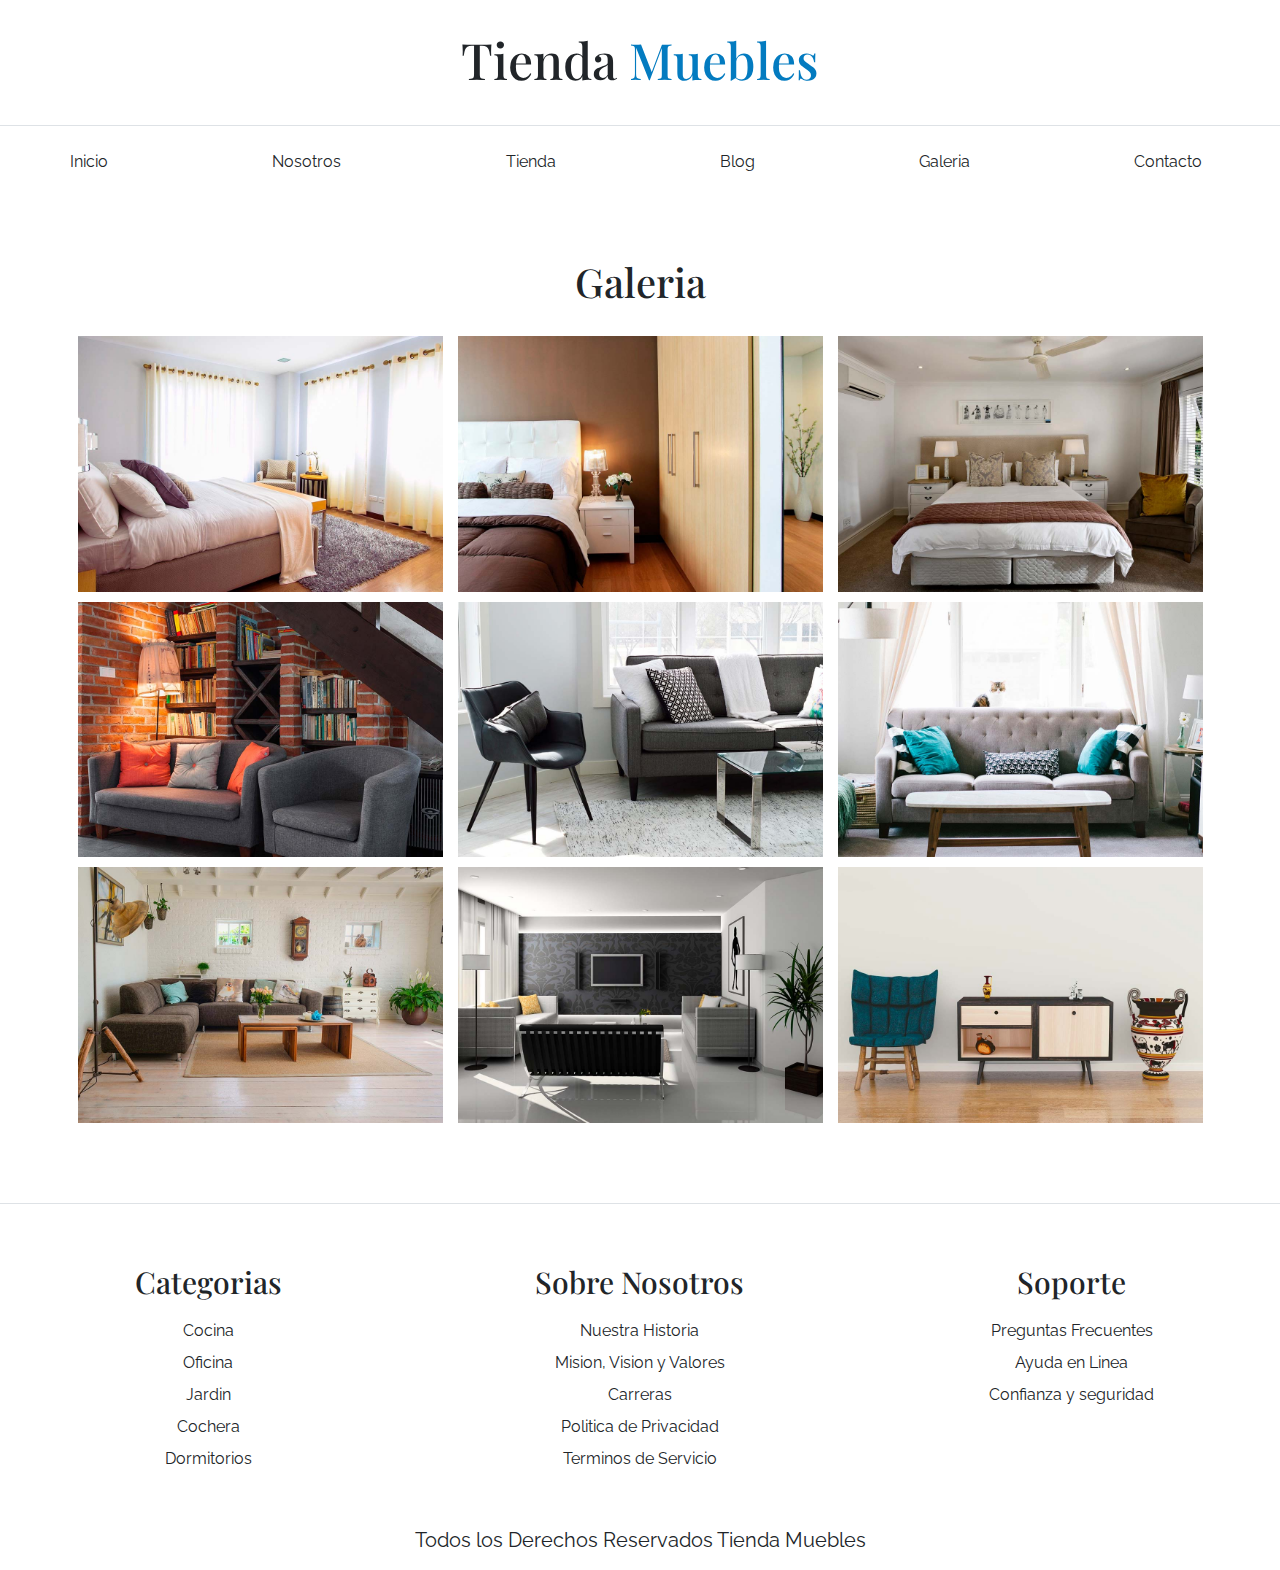
<file: galeria.html>
<!DOCTYPE html>
<html lang="en">
<head>
    <meta charset="UTF-8">
    <meta http-equiv="X-UA-Compatible" content="IE=edge">
    <meta name="viewport" content="width=device-width, initial-scale=1.0">
    <title>Ecommerce - Galeria</title>
    <link rel="preconnect" href="https://fonts.googleapis.com">
    <link rel="preconnect" href="https://fonts.gstatic.com" crossorigin>
    <link href="https://fonts.googleapis.com/css2?family=Playfair+Display:wght@700&family=Raleway:wght@400;700;900&display=swap" rel="stylesheet">
    <link rel="stylesheet" href="css/bootstrap.min.css">
    <link rel="stylesheet" href="css/app.css">
</head>
<body>

    <header class="py-5">
        <h1 class="text-center">Tienda 
            <span class="text-primary">Muebles</span>
        </h1>
    </header>

    <!-- Barra de Navegacion -->
    <div class="border-top py-4">
        <div class="navbar navbar-expand-lg conatiner navbar-light">
            <a href="index.html" class="navbar-brand nombre-sitio d-lg-none fs-2 fw-bold text-uppercase">
                Tienda Muebles
            </a>
            <button class="navbar-toggler" type="button" data-bs-toggle="collapse" data-bs-target="#navegacion">
                <span class="navbar-toggler-icon"></span>
            </button>
            <div id="navegacion" class="collapse navbar-collapse">
                <nav class="navbar-nav container d-flex flex-md-row justify-content-md-between text-center ">
                    <a class="text-dark text-decoration-none" href="index.html">Inicio</a>
                    <a class="text-dark text-decoration-none" href="nosotros.html">Nosotros</a>
                    <a class="text-dark text-decoration-none" href="tienda.html">Tienda</a>
                    <a class="text-dark text-decoration-none" href="blog.html">Blog</a>
                    <a class="text-dark text-decoration-none" href="galeria.html">Galeria</a>
                    <a class="text-dark text-decoration-none" href="contacto.html">Contacto</a>
                </nav>
            </div>
        </div>
    </div>
    
    <main class="container-xl py-5 ">
        <h2 class="text-center my-5"> Galeria </h2>

        <ul class="row list-unstyled galeria">
            <li class="col-md-6 col-lg-4">
                <a data-bs-toggle="modal" data-bs-target="#modal-imagen" data-bs-imagen="galeria_01">
                    <img class="img-fluid" src="img/galeria_01.jpg" alt="Imagen Galeria">
                </a>
            </li>
            <li class="col-md-6 col-lg-4">
                <a data-bs-toggle="modal" data-bs-target="#modal-imagen" data-bs-imagen="galeria_02">
                    <img class="img-fluid" src="img/galeria_02.jpg" alt="Imagen Galeria">
                </a>
            </li>
            <li class="col-md-6 col-lg-4">
                <a data-bs-toggle="modal" data-bs-target="#modal-imagen" data-bs-imagen="galeria_03">
                    <img class="img-fluid" src="img/galeria_03.jpg" alt="Imagen Galeria">
                </a>
            </li>

            <li class="col-md-6 col-lg-4">
                <a data-bs-toggle="modal" data-bs-target="#modal-imagen" data-bs-imagen="galeria_04">
                    <img class="img-fluid" src="img/galeria_04.jpg" alt="Imagen Galeria">
                </a>
            </li>
            <li class="col-md-6 col-lg-4">
                <a data-bs-toggle="modal" data-bs-target="#modal-imagen" data-bs-imagen="galeria_05">
                    <img class="img-fluid" src="img/galeria_05.jpg" alt="Imagen Galeria">
                </a>
            </li>
            <li class="col-md-6 col-lg-4">
                <a data-bs-toggle="modal" data-bs-target="#modal-imagen" data-bs-imagen="galeria_06">
                    <img class="img-fluid" src="img/galeria_06.jpg" alt="Imagen Galeria">
                </a>
            </li>

            <li class="col-md-6 col-lg-4">
                <a data-bs-toggle="modal" data-bs-target="#modal-imagen" data-bs-imagen="galeria_07">
                    <img class="img-fluid" src="img/galeria_07.jpg" alt="Imagen Galeria">
                </a>
            </li>
            <li class="col-md-6 col-lg-4">
                <a data-bs-toggle="modal" data-bs-target="#modal-imagen" data-bs-imagen="galeria_08">
                    <img class="img-fluid" src="img/galeria_08.jpg" alt="Imagen Galeria">
                </a>
            </li>
            <li class="col-md-6 col-lg-4">
                <a data-bs-toggle="modal" data-bs-target="#modal-imagen" data-bs-imagen="galeria_09">
                    <img class="img-fluid" src="img/galeria_09.jpg" alt="Imagen Galeria">
                </a>
            </li>
        </ul>
    </main>

    <div class="modal fade" id="modal-imagen">
        <div class="modal-dialog modal-dialog-centered">
            <div class="modal-content">
                <div class="modal-body">
                    
                </div>
            </div>
        </div>
    </div>

    <footer class="mt-5 pt-5 border-top">
        <div class="cointeiner-xl mt-5">
            <div class="row">
                <div class="col-md-4 mb-4 mb-md text-center">
                    <h3 class="mb-4">Categorias</h3>
                    <nav class="d-flex flex-column">
                        <a class="text-dark text-decoration-none" href="#">Cocina</a>
                        <a class="text-dark text-decoration-none" href="#">Oficina</a>
                        <a class="text-dark text-decoration-none" href="#">Jardin</a>
                        <a class="text-dark text-decoration-none" href="#">Cochera</a>
                        <a class="text-dark text-decoration-none" href="#">Dormitorios</a>
                    </nav>
                </div>

                <div class="col-md-4 mb-4 mb-md text-center">
                    <h3 class="mb-4">Sobre Nosotros</h3>
                    <nav class="d-flex flex-column">
                        <a class="text-dark text-decoration-none" href="#">Nuestra Historia</a>
                        <a class="text-dark text-decoration-none" href="#">Mision, Vision y Valores</a>
                        <a class="text-dark text-decoration-none" href="#">Carreras</a>
                        <a class="text-dark text-decoration-none" href="#">Politica de Privacidad</a>
                        <a class="text-dark text-decoration-none" href="#">Terminos de Servicio</a>
                    </nav>
                </div>

                <div class="col-md-4 mb-4 mb-md text-center">
                    <h3 class="mb-4">Soporte</h3>
                    <nav class="d-flex flex-column">
                        <a class="text-dark text-decoration-none" href="#">Preguntas Frecuentes</a>
                        <a class="text-dark text-decoration-none" href="#">Ayuda en Linea</a>
                        <a class="text-dark text-decoration-none" href="#">Confianza y seguridad</a>
                    </nav>
                </div>
            </div>
            <p class="mt-5 text-center fs-2">Todos los Derechos Reservados Tienda Muebles</p>
        </div>
    </footer>
    
    <script src="js/bootstrap.bundle.min.js"></script>
    <script src="js/app.js"></script>
</body>
</html>
</file>
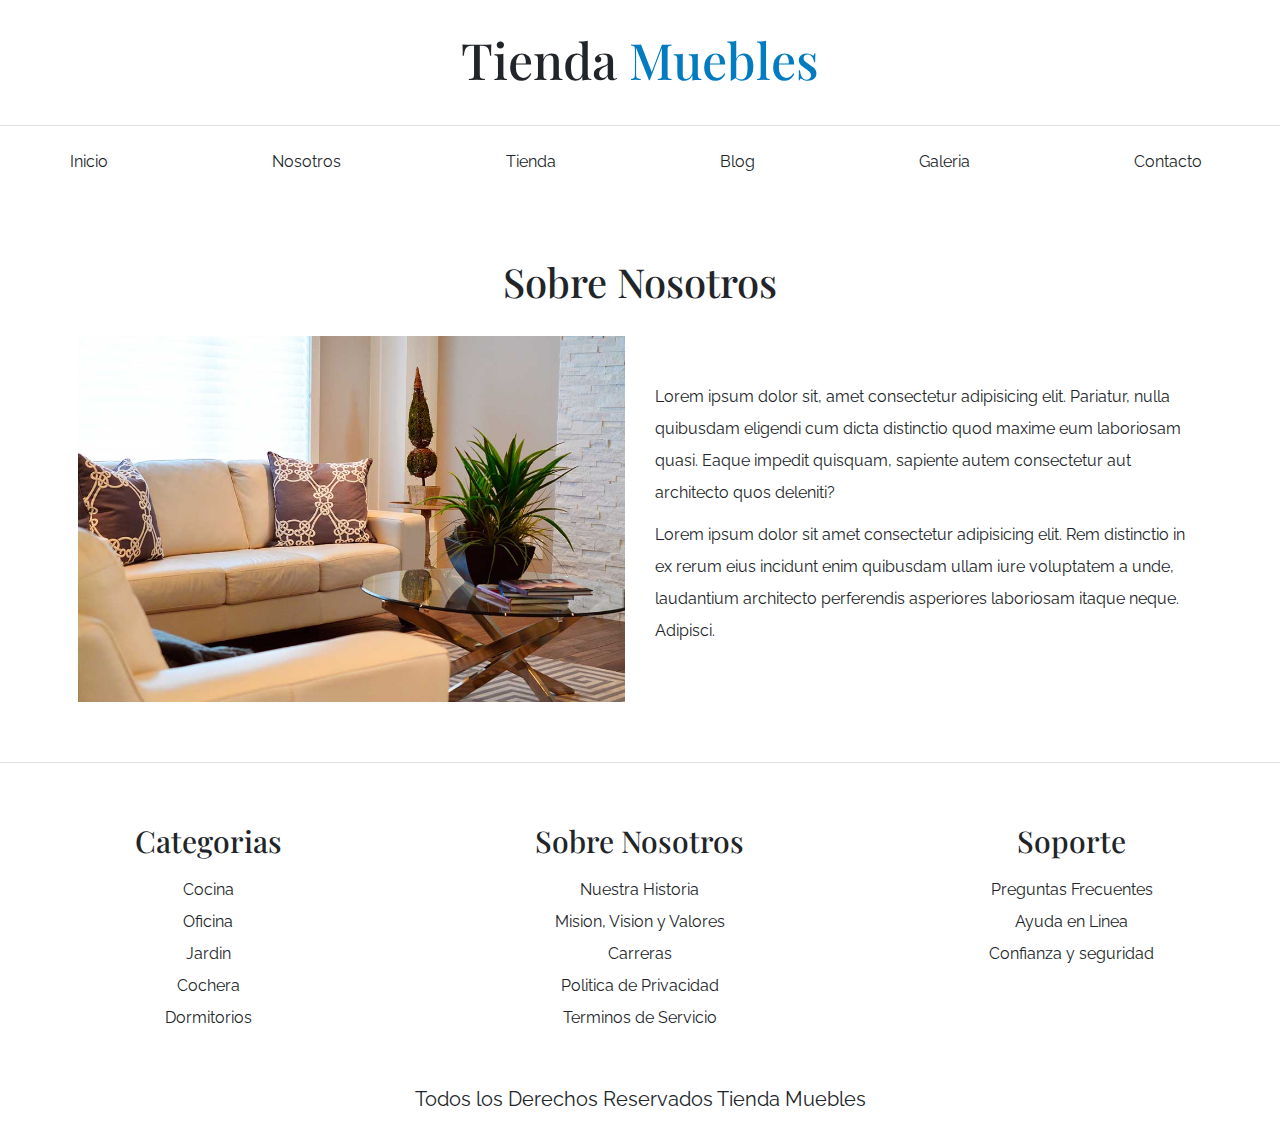
<file: nosotros.html>
<!DOCTYPE html>
<html lang="en">
<head>
    <meta charset="UTF-8">
    <meta http-equiv="X-UA-Compatible" content="IE=edge">
    <meta name="viewport" content="width=device-width, initial-scale=1.0">
    <title>Ecommerce - Nosotros</title>
    <link rel="preconnect" href="https://fonts.googleapis.com">
    <link rel="preconnect" href="https://fonts.gstatic.com" crossorigin>
    <link href="https://fonts.googleapis.com/css2?family=Playfair+Display:wght@700&family=Raleway:wght@400;700;900&display=swap" rel="stylesheet">
    <link rel="stylesheet" href="css/bootstrap.min.css">
    <link rel="stylesheet" href="css/app.css">
</head>
<body>

    <header class="py-5">
        <h1 class="text-center">Tienda 
            <span class="text-primary">Muebles</span>
        </h1>
    </header>

    <!-- Barra de Navegacion -->
    <div class="border-top py-4">
        <div class="navbar navbar-expand-lg conatiner navbar-light">
            <a href="index.html" class="navbar-brand nombre-sitio d-lg-none fs-2 fw-bold text-uppercase">
                Tienda Muebles
            </a>
            <button class="navbar-toggler" type="button" data-bs-toggle="collapse" data-bs-target="#navegacion">
                <span class="navbar-toggler-icon"></span>
            </button>
            <div id="navegacion" class="collapse navbar-collapse">
                <nav class="navbar-nav container d-flex flex-md-row justify-content-md-between text-center ">
                    <a class="text-dark text-decoration-none" href="index.html">Inicio</a>
                    <a class="text-dark text-decoration-none" href="#">Nosotros</a>
                    <a class="text-dark text-decoration-none" href="tienda.html">Tienda</a>
                    <a class="text-dark text-decoration-none" href="blog.html">Blog</a>
                    <a class="text-dark text-decoration-none" href="galeria.html">Galeria</a>
                    <a class="text-dark text-decoration-none" href="contacto.html">Contacto</a>
                </nav>
            </div>
        </div>
    </div>
    
    <main class="container-xl py-5 ">
        <h2 class="text-center my-5"> Sobre Nosotros </h2>
        <div class="row align-items-center g-5">
            <div class="col-md-6">
                <img class="img-fluid" src="img/nosotros.jpg" alt="Imagen sobre nosotros">
            </div>
            <div class="col-md-6">
                <p>Lorem ipsum dolor sit, amet consectetur adipisicing elit. Pariatur, nulla quibusdam eligendi cum dicta distinctio quod maxime eum laboriosam quasi. Eaque impedit quisquam, sapiente autem consectetur aut architecto quos deleniti?</p>
                <p>Lorem ipsum dolor sit amet consectetur adipisicing elit. Rem distinctio in ex rerum eius incidunt enim quibusdam ullam iure voluptatem a unde, laudantium architecto perferendis asperiores laboriosam itaque neque. Adipisci.</p>
            </div>
        </div>
    </main>

    <footer class="mt-5 pt-5 border-top">
        <div class="cointeiner-xl mt-5">
            <div class="row">
                <div class="col-md-4 mb-4 mb-md text-center">
                    <h3 class="mb-4">Categorias</h3>
                    <nav class="d-flex flex-column">
                        <a class="text-dark text-decoration-none" href="#">Cocina</a>
                        <a class="text-dark text-decoration-none" href="#">Oficina</a>
                        <a class="text-dark text-decoration-none" href="#">Jardin</a>
                        <a class="text-dark text-decoration-none" href="#">Cochera</a>
                        <a class="text-dark text-decoration-none" href="#">Dormitorios</a>
                    </nav>
                </div>

                <div class="col-md-4 mb-4 mb-md text-center">
                    <h3 class="mb-4">Sobre Nosotros</h3>
                    <nav class="d-flex flex-column">
                        <a class="text-dark text-decoration-none" href="#">Nuestra Historia</a>
                        <a class="text-dark text-decoration-none" href="#">Mision, Vision y Valores</a>
                        <a class="text-dark text-decoration-none" href="#">Carreras</a>
                        <a class="text-dark text-decoration-none" href="#">Politica de Privacidad</a>
                        <a class="text-dark text-decoration-none" href="#">Terminos de Servicio</a>
                    </nav>
                </div>

                <div class="col-md-4 mb-4 mb-md text-center">
                    <h3 class="mb-4">Soporte</h3>
                    <nav class="d-flex flex-column">
                        <a class="text-dark text-decoration-none" href="#">Preguntas Frecuentes</a>
                        <a class="text-dark text-decoration-none" href="#">Ayuda en Linea</a>
                        <a class="text-dark text-decoration-none" href="#">Confianza y seguridad</a>
                    </nav>
                </div>
            </div>
            <p class="mt-5 text-center fs-2">Todos los Derechos Reservados Tienda Muebles</p>
        </div>
    </footer>
    
    <script src="js/bootstrap.bundle.min.js"></script>
</body>
</html>
</file>
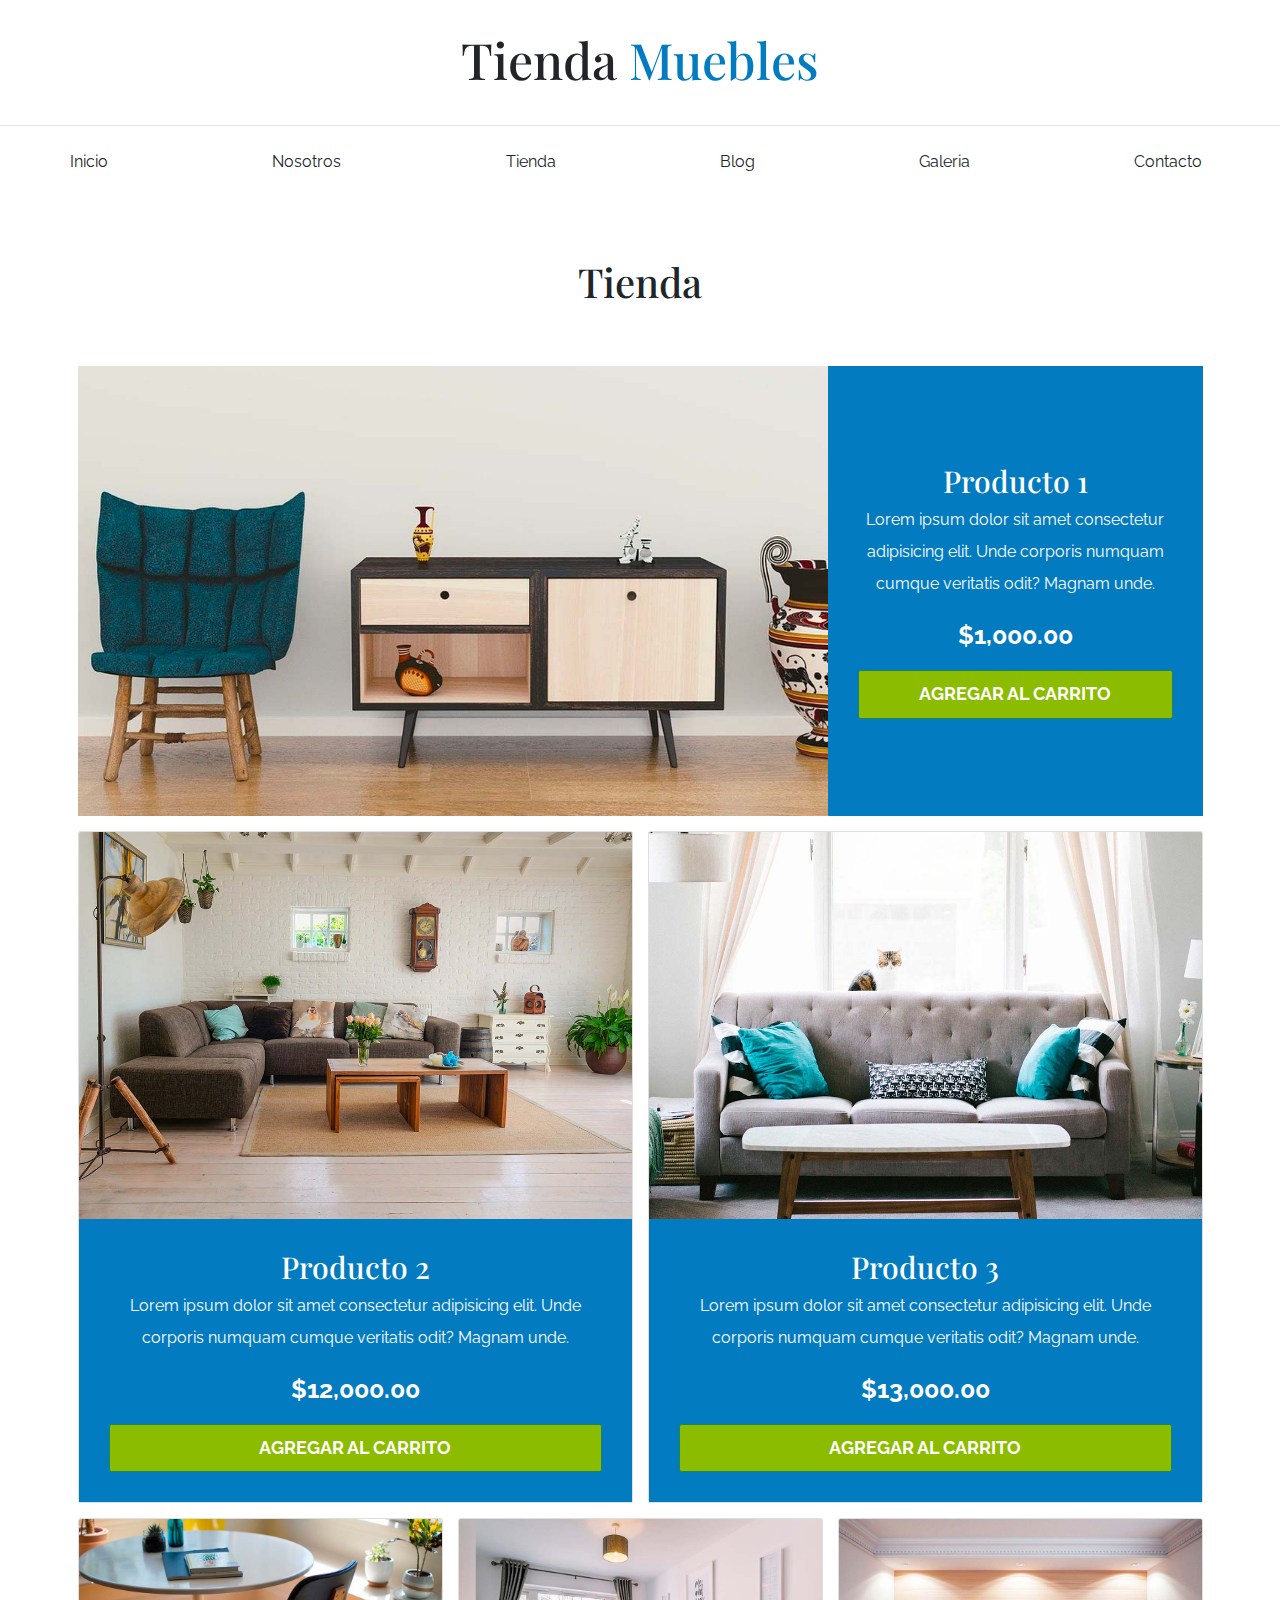
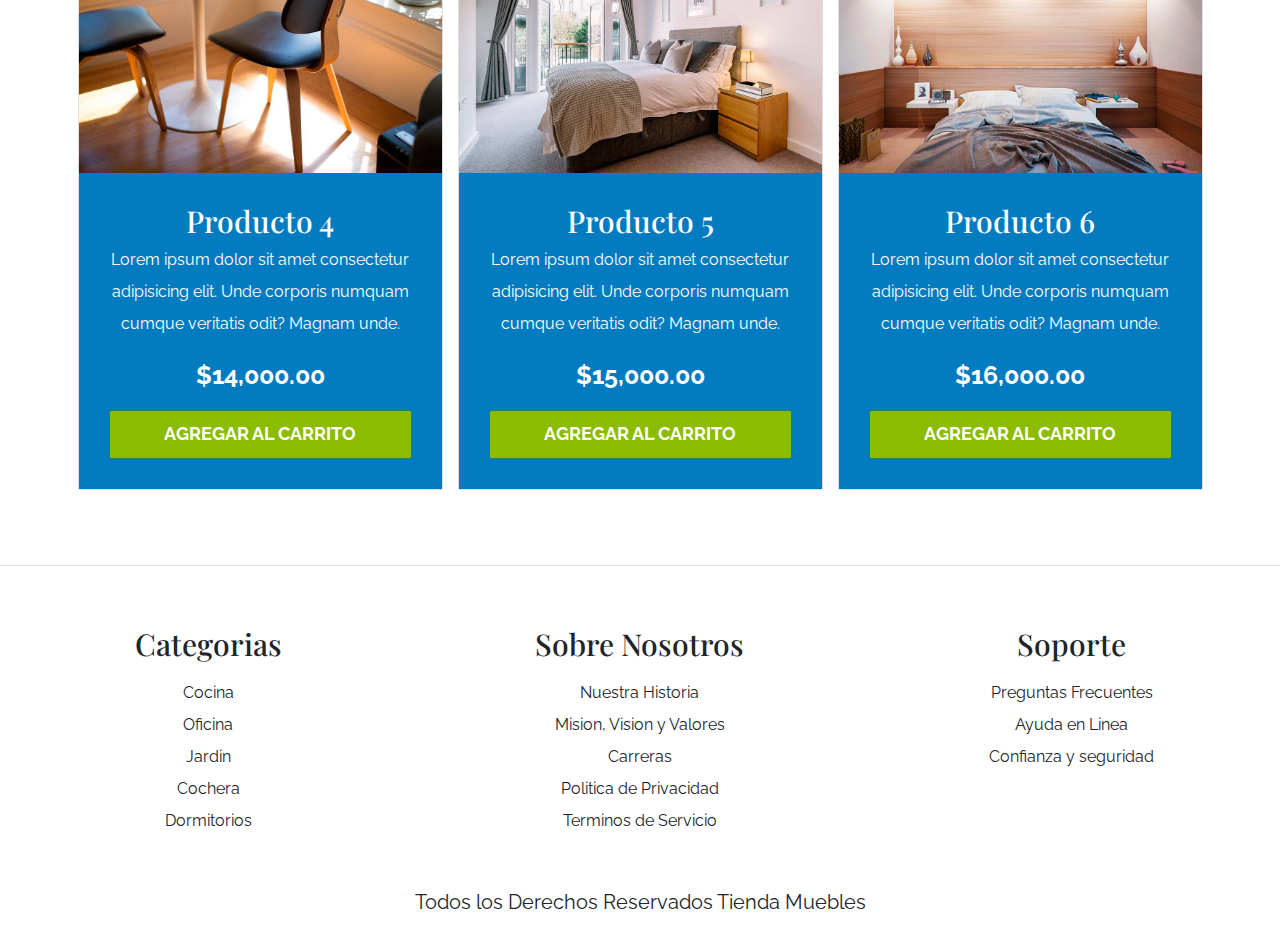
<file: tienda.html>
<!DOCTYPE html>
<html lang="en">
<head>
    <meta charset="UTF-8">
    <meta http-equiv="X-UA-Compatible" content="IE=edge">
    <meta name="viewport" content="width=device-width, initial-scale=1.0">
    <title>Ecommerce - Tienda</title>
    <link rel="preconnect" href="https://fonts.googleapis.com">
    <link rel="preconnect" href="https://fonts.gstatic.com" crossorigin>
    <link href="https://fonts.googleapis.com/css2?family=Playfair+Display:wght@700&family=Raleway:wght@400;700;900&display=swap" rel="stylesheet">
    <link rel="stylesheet" href="css/bootstrap.min.css">
    <link rel="stylesheet" href="css/app.css">
</head>
<body>

    <header class="py-5">
        <h1 class="text-center">Tienda 
            <span class="text-primary">Muebles</span>
        </h1>
    </header>

    <!-- Barra de Navegacion -->
    <div class="border-top py-4">
        <div class="navbar navbar-expand-lg conatiner navbar-light">
            <a href="index.html" class="navbar-brand nombre-sitio d-lg-none fs-2 fw-bold text-uppercase">
                Tienda Muebles
            </a>
            <button class="navbar-toggler" type="button" data-bs-toggle="collapse" data-bs-target="#navegacion">
                <span class="navbar-toggler-icon"></span>
            </button>
            <div id="navegacion" class="collapse navbar-collapse">
                <nav class="navbar-nav container d-flex flex-md-row justify-content-md-between text-center ">
                    <a class="text-dark text-decoration-none" href="index.html">Inicio</a>
                    <a class="text-dark text-decoration-none" href="nosotros.html">Nosotros</a>
                    <a class="text-dark text-decoration-none" href="#">Tienda</a>
                    <a class="text-dark text-decoration-none" href="blog.html">Blog</a>
                    <a class="text-dark text-decoration-none" href="galeria.html">Galeria</a>
                    <a class="text-dark text-decoration-none" href="contacto.html">Contacto</a>
                </nav>
            </div>
        </div>
    </div>
    
    <main class="container-xl py-5 ">
        <h2 class="text-center my-5"> Tienda </h2>

        <div class="row g-0 pt-5 mb-4">
            <div class="col-md-8 producto">
                <img class="img-fluid" src="img/producto1.jpg" alt="Imagen Producto">
            </div>
            <div class="col-md-4 bg-primary text-center p-5 text-white d-flex flex-column justify-content-center">
                <h3>Producto 1</h3>
                <p>Lorem ipsum dolor sit amet consectetur adipisicing elit. Unde corporis numquam cumque veritatis odit? Magnam unde.</p>
                <p class="fs-1 fw-bold ">$1,000.00</p>
                <a class="btn btn-success fs-3 fw-bold text-uppercase py-3" href="#">Agregar al carrito</a>
            </div>
        </div>

        <div class="row">
            <div class="col-md-6  mb-4">
                <div class="card">
                    <img  class="card-img-top" src="img/producto2.jpg" alt="imagen producto">
                    <div class="card-body text-center bg-primary text-white p-5">
                        <h3>Producto 2</h3>
                        <p>Lorem ipsum dolor sit amet consectetur adipisicing elit. Unde corporis numquam cumque veritatis odit? Magnam unde.</p>
                        <p class="fs-1 fw-bold ">$12,000.00</p>
                        <a class=" w-100 btn btn-success fs-3 fw-bold text-uppercase py-3" href="#">Agregar al carrito</a>
                    </div>
                </div>
            </div>
            <div class="col-md-6 mb-4">
                <div class="card">
                    <img  class="card-img-top" src="img/producto3.jpg" alt="imagen producto">
                    <div class="card-body text-center bg-primary text-white p-5">
                        <h3>Producto 3</h3>
                        <p>Lorem ipsum dolor sit amet consectetur adipisicing elit. Unde corporis numquam cumque veritatis odit? Magnam unde.</p>
                        <p class="fs-1 fw-bold ">$13,000.00</p>
                        <a class=" w-100 btn btn-success fs-3 fw-bold text-uppercase py-3" href="#">Agregar al carrito</a>
                    </div>
                </div>
            </div>
        </div>

        <div class="row">
            <div class="col-md-4 mb-4">
                <div class="card">
                    <img class="card-img-top" src="img/producto4.jpg" alt="imagen producto">
                    <div class="card-body text-center bg-primary text-white p-5">
                        <h3>Producto 4</h3>
                        <p>Lorem ipsum dolor sit amet consectetur adipisicing elit. Unde corporis numquam cumque veritatis odit? Magnam unde.</p>
                        <p class="fs-1 fw-bold ">$14,000.00</p>
                        <a class=" w-100 btn btn-success fs-3 fw-bold text-uppercase py-3" href="#">Agregar al carrito</a>
                    </div>
                </div>
            </div>
            <div class="col-md-4 mb-4">
                <div class="card">
                    <img class="card-img-top"src="img/producto5.jpg" alt="imagen producto">
                    <div class="card-body text-center bg-primary text-white p-5">
                        <h3>Producto 5</h3>
                        <p>Lorem ipsum dolor sit amet consectetur adipisicing elit. Unde corporis numquam cumque veritatis odit? Magnam unde.</p>
                        <p class="fs-1 fw-bold ">$15,000.00</p>
                        <a class=" w-100 btn btn-success fs-3 fw-bold text-uppercase py-3" href="#">Agregar al carrito</a>
                    </div>
                </div>
            </div>
            <div class="col-md-4 mb-4">
                <div class="card">
                    <img class="card-img-top" src="img/producto6.jpg" alt="imagen producto">
                    <div class="card-body text-center bg-primary text-white p-5">
                        <h3>Producto 6</h3>
                        <p>Lorem ipsum dolor sit amet consectetur adipisicing elit. Unde corporis numquam cumque veritatis odit? Magnam unde.</p>
                        <p class="fs-1 fw-bold ">$16,000.00</p>
                        <a class=" w-100 btn btn-success fs-3 fw-bold text-uppercase py-3" href="#">Agregar al carrito</a>
                    </div>
                </div>
            </div>
        </div>
    </main>

    <footer class="mt-5 pt-5 border-top">
        <div class="cointeiner-xl mt-5">
            <div class="row">
                <div class="col-md-4 mb-4 mb-md text-center">
                    <h3 class="mb-4">Categorias</h3>
                    <nav class="d-flex flex-column">
                        <a class="text-dark text-decoration-none" href="#">Cocina</a>
                        <a class="text-dark text-decoration-none" href="#">Oficina</a>
                        <a class="text-dark text-decoration-none" href="#">Jardin</a>
                        <a class="text-dark text-decoration-none" href="#">Cochera</a>
                        <a class="text-dark text-decoration-none" href="#">Dormitorios</a>
                    </nav>
                </div>

                <div class="col-md-4 mb-4 mb-md text-center">
                    <h3 class="mb-4">Sobre Nosotros</h3>
                    <nav class="d-flex flex-column">
                        <a class="text-dark text-decoration-none" href="#">Nuestra Historia</a>
                        <a class="text-dark text-decoration-none" href="#">Mision, Vision y Valores</a>
                        <a class="text-dark text-decoration-none" href="#">Carreras</a>
                        <a class="text-dark text-decoration-none" href="#">Politica de Privacidad</a>
                        <a class="text-dark text-decoration-none" href="#">Terminos de Servicio</a>
                    </nav>
                </div>

                <div class="col-md-4 mb-4 mb-md text-center">
                    <h3 class="mb-4">Soporte</h3>
                    <nav class="d-flex flex-column">
                        <a class="text-dark text-decoration-none" href="#">Preguntas Frecuentes</a>
                        <a class="text-dark text-decoration-none" href="#">Ayuda en Linea</a>
                        <a class="text-dark text-decoration-none" href="#">Confianza y seguridad</a>
                    </nav>
                </div>
            </div>
            <p class="mt-5 text-center fs-2">Todos los Derechos Reservados Tienda Muebles</p>
        </div>
    </footer>
    
    <script src="js/bootstrap.bundle.min.js"></script>
</body>
</html>
</file>
<file: css/app.css>
:root{
    --bs-blue: #037bc0;
    --bs-green: #8cbc00;
}

html {
    font-size: 62.5%;
}

body {
    font-family: 'Raleway', sans-serif;
    font-size: 1.6rem;
    line-height: 2;
}

h1, h2, h3 {
    font-family: 'Playfair Display', serif;
}

h1 {
    font-size: 3.8rem;
}

h2 {
    font-size: 3.2rem;
}

h3 {
    font-size: 2.4rem;
}
@media (min-width: 768px){
    h1 {
        font-size: 5rem;
    }
    h2 {
        font-size: 4rem;
    }
    h3 {
        font-size: 3rem;
    }
    .hero {
        height: 55rem;
    }
}

/** Rescribir Colores **/

.text-primary, 
.nombre-sitio{
    color: var(--bs-blue)!important;
}

.bg-primary,
.btn-primary {
    background-color: var(--bs-blue)!important;
}

.btn-success {
    background-color: var(--bs-green)!important;
}

.hero {
    background-image: url(../img/principal.jpg);
    height: 25rem;
    background-size: cover;
    background-position: center center;
    background-repeat: no-repeat;
}

/** Productos **/

@media (min-width:768px){
    .producto img {
        height: 45rem;
        width: 100%;
        object-fit: cover;
    }
}

.categoria img { 
    transition-property: transform;
    transition-duration: 3s;
}
.categoria img:hover {
    transform: scale(1.2);
}

.galeria li:not(:last-of-type) {
    margin-bottom: 1rem;
}

.form-control {
    padding: 1rem;
    font-size: 1.6rem;
}
</file>
